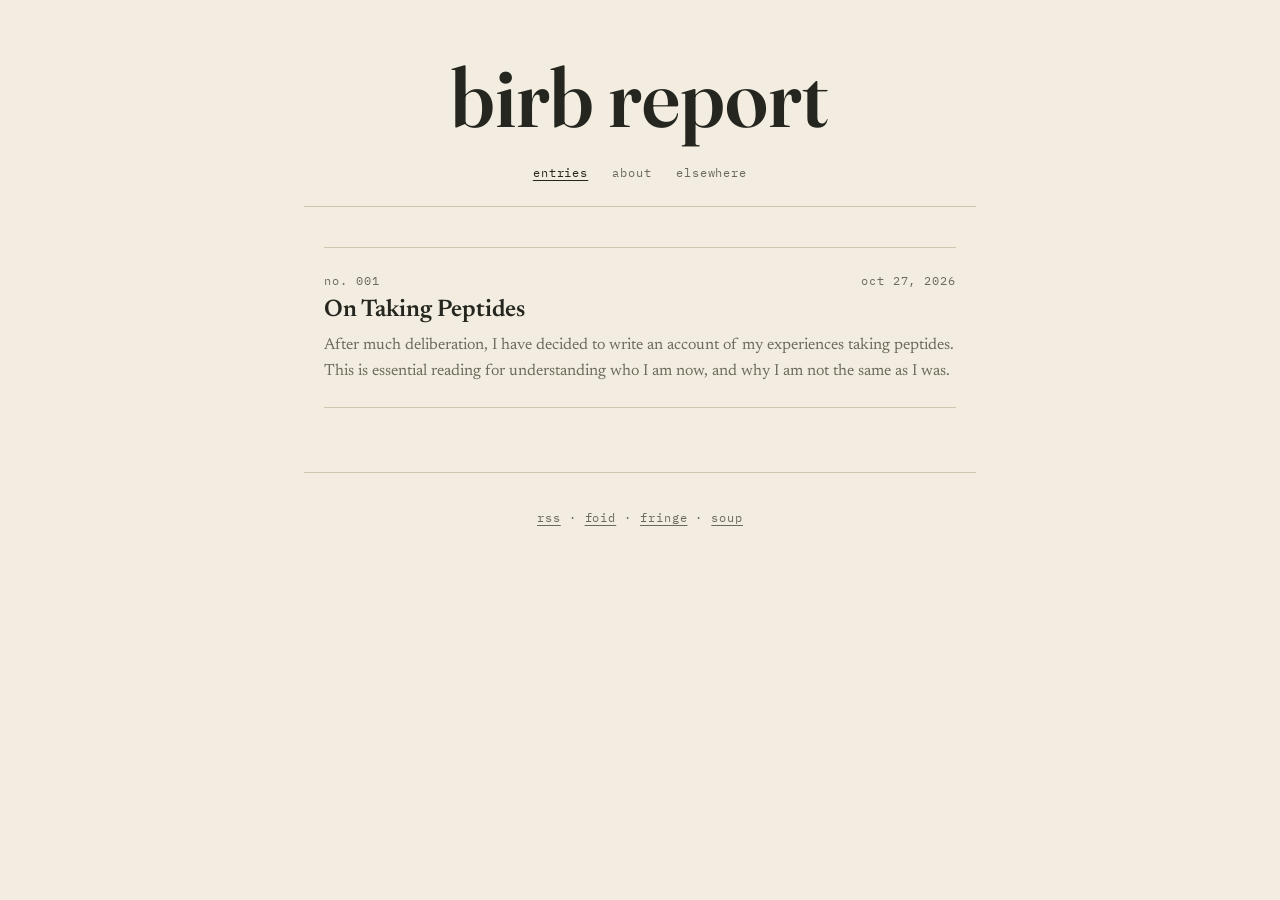
<file: docs/index.html>
<!DOCTYPE html>
<html lang="en">
<head>
<meta charset="utf-8">
<meta name="viewport" content="width=device-width, initial-scale=1">
<title>BIRB REPORT</title>
<link rel="preconnect" href="https://fonts.googleapis.com">
<link rel="preconnect" href="https://fonts.gstatic.com" crossorigin>
<link rel="stylesheet" href="https://fonts.googleapis.com/css2?family=Fraunces:opsz,wght@9..144,600&family=IBM+Plex+Mono:wght@400;500&family=Newsreader:ital,opsz,wght@0,6..72,400;0,6..72,600;1,6..72,400&display=swap">
<link rel="stylesheet" href="style.css">
<link rel="alternate" type="application/rss+xml" title="BIRB REPORT" href="https://birb.report/feed.xml">
</head>
<body>
<header class="masthead">
<a class="wordmark" href="index.html">BIRB REPORT</a>

<nav><a href="index.html" aria-current="page">entries</a> <a href="about.html">about</a> <a href="elsewhere.html">elsewhere</a></nav>
</header>
<main>

<ol class="entries" reversed>
<li class="entry">
<p class="label"><span>no. 001</span> <span>oct 27, 2026</span></p>
<h2><a href="on-taking-peptides">On Taking Peptides</a></h2>
<p class="excerpt">After much deliberation, I have decided to write an account of my experiences taking peptides. This is essential reading for understanding who I am now, and why I am not the same as I was.</p>
</li>
</ol>
</main>
<footer>
<p><a href="feed.xml">rss</a> · <a href="https://foid.report">foid</a> · <a href="https://fringe.report">fringe</a> · <a href="https://trysoup.xyz">soup</a></p>
</footer>
</body>
</html>
</file>
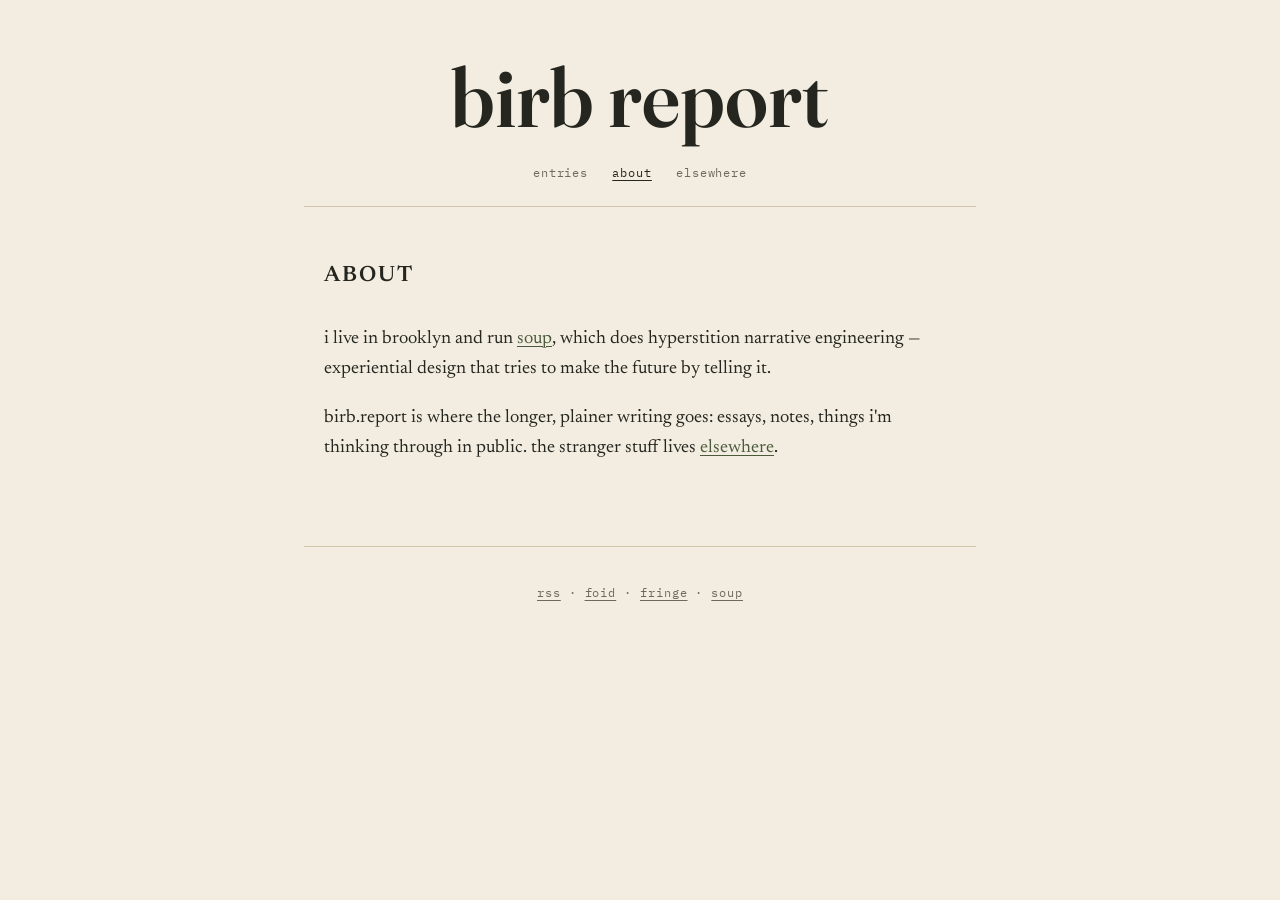
<file: docs/about.html>
<!DOCTYPE html>
<html lang="en">
<head>
<meta charset="utf-8">
<meta name="viewport" content="width=device-width, initial-scale=1">
<title>about — BIRB REPORT</title>
<link rel="preconnect" href="https://fonts.googleapis.com">
<link rel="preconnect" href="https://fonts.gstatic.com" crossorigin>
<link rel="stylesheet" href="https://fonts.googleapis.com/css2?family=Fraunces:opsz,wght@9..144,600&family=IBM+Plex+Mono:wght@400;500&family=Newsreader:ital,opsz,wght@0,6..72,400;0,6..72,600;1,6..72,400&display=swap">
<link rel="stylesheet" href="style.css">
<link rel="alternate" type="application/rss+xml" title="BIRB REPORT" href="https://birb.report/feed.xml">
</head>
<body>
<header class="masthead">
<a class="wordmark" href="index.html">BIRB REPORT</a>

<nav><a href="index.html">entries</a> <a href="about.html" aria-current="page">about</a> <a href="elsewhere.html">elsewhere</a></nav>
</header>
<main>
<article class="post page-about">
<h1>about</h1>
<div class="prose">
<p>i live in brooklyn and run <a href="https://trysoup.xyz">soup</a>, which does hyperstition narrative engineering — experiential design that tries to make the future by telling it.</p>
<p>birb.report is where the longer, plainer writing goes: essays, notes, things i'm thinking through in public. the stranger stuff lives <a href="elsewhere.html">elsewhere</a>.</p>
</div>
</article>
</main>
<footer>
<p><a href="feed.xml">rss</a> · <a href="https://foid.report">foid</a> · <a href="https://fringe.report">fringe</a> · <a href="https://trysoup.xyz">soup</a></p>
</footer>
</body>
</html>
</file>
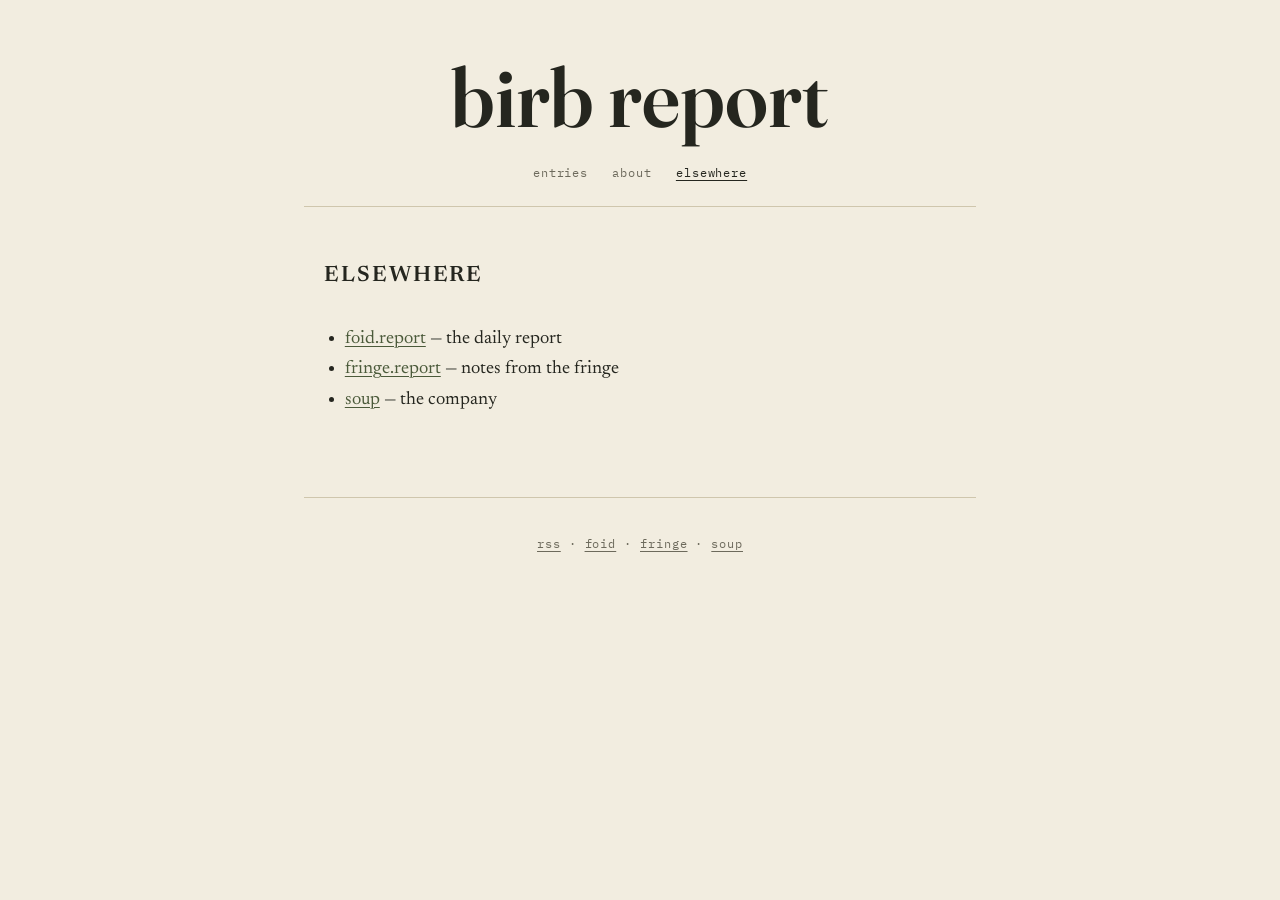
<file: docs/elsewhere.html>
<!DOCTYPE html>
<html lang="en">
<head>
<meta charset="utf-8">
<meta name="viewport" content="width=device-width, initial-scale=1">
<title>elsewhere — BIRB REPORT</title>
<link rel="preconnect" href="https://fonts.googleapis.com">
<link rel="preconnect" href="https://fonts.gstatic.com" crossorigin>
<link rel="stylesheet" href="https://fonts.googleapis.com/css2?family=Fraunces:opsz,wght@9..144,600&family=IBM+Plex+Mono:wght@400;500&family=Newsreader:ital,opsz,wght@0,6..72,400;0,6..72,600;1,6..72,400&display=swap">
<link rel="stylesheet" href="style.css">
<link rel="alternate" type="application/rss+xml" title="BIRB REPORT" href="https://birb.report/feed.xml">
</head>
<body>
<header class="masthead">
<a class="wordmark" href="index.html">BIRB REPORT</a>

<nav><a href="index.html">entries</a> <a href="about.html">about</a> <a href="elsewhere.html" aria-current="page">elsewhere</a></nav>
</header>
<main>
<article class="post page-elsewhere">
<h1>elsewhere</h1>
<div class="prose">
<ul><li><a href="https://foid.report">foid.report</a> — the daily report</li><li><a href="https://fringe.report">fringe.report</a> — notes from the fringe</li><li><a href="https://trysoup.xyz">soup</a> — the company</li></ul>
</div>
</article>
</main>
<footer>
<p><a href="feed.xml">rss</a> · <a href="https://foid.report">foid</a> · <a href="https://fringe.report">fringe</a> · <a href="https://trysoup.xyz">soup</a></p>
</footer>
</body>
</html>
</file>
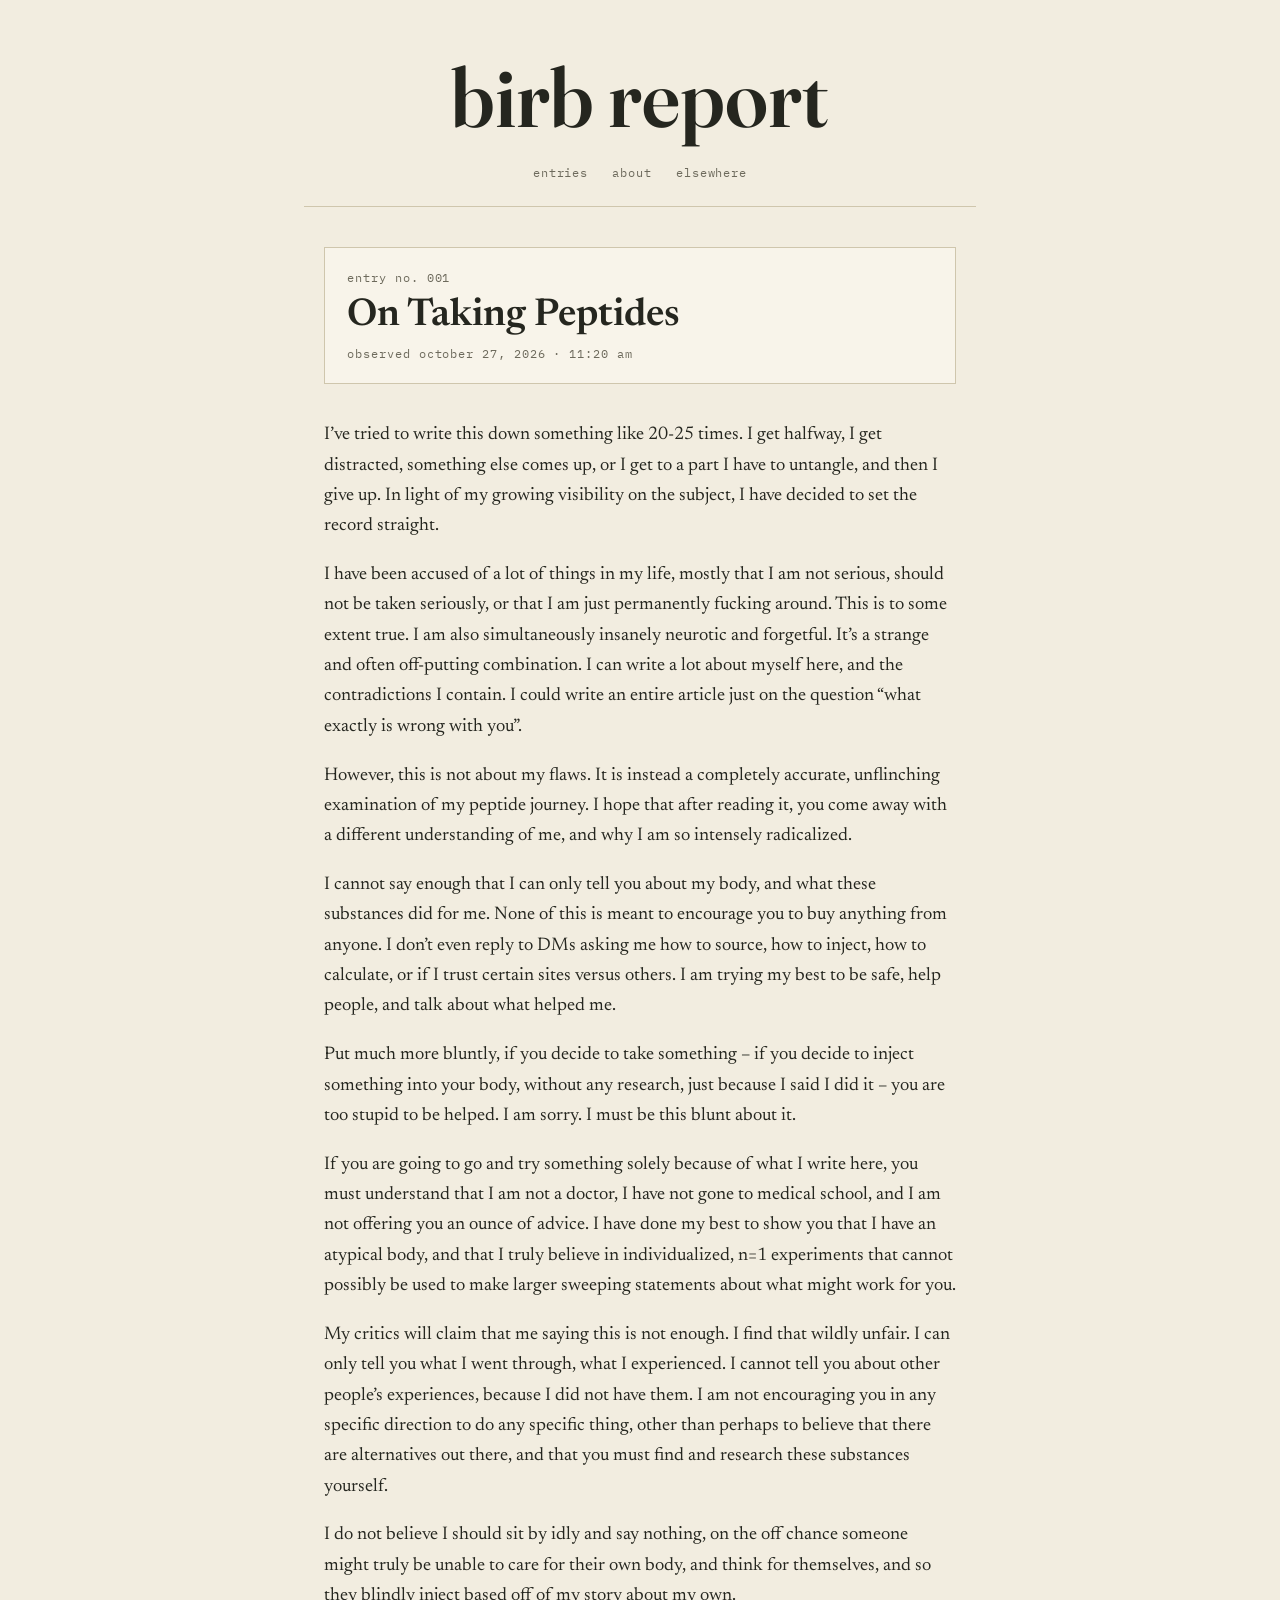
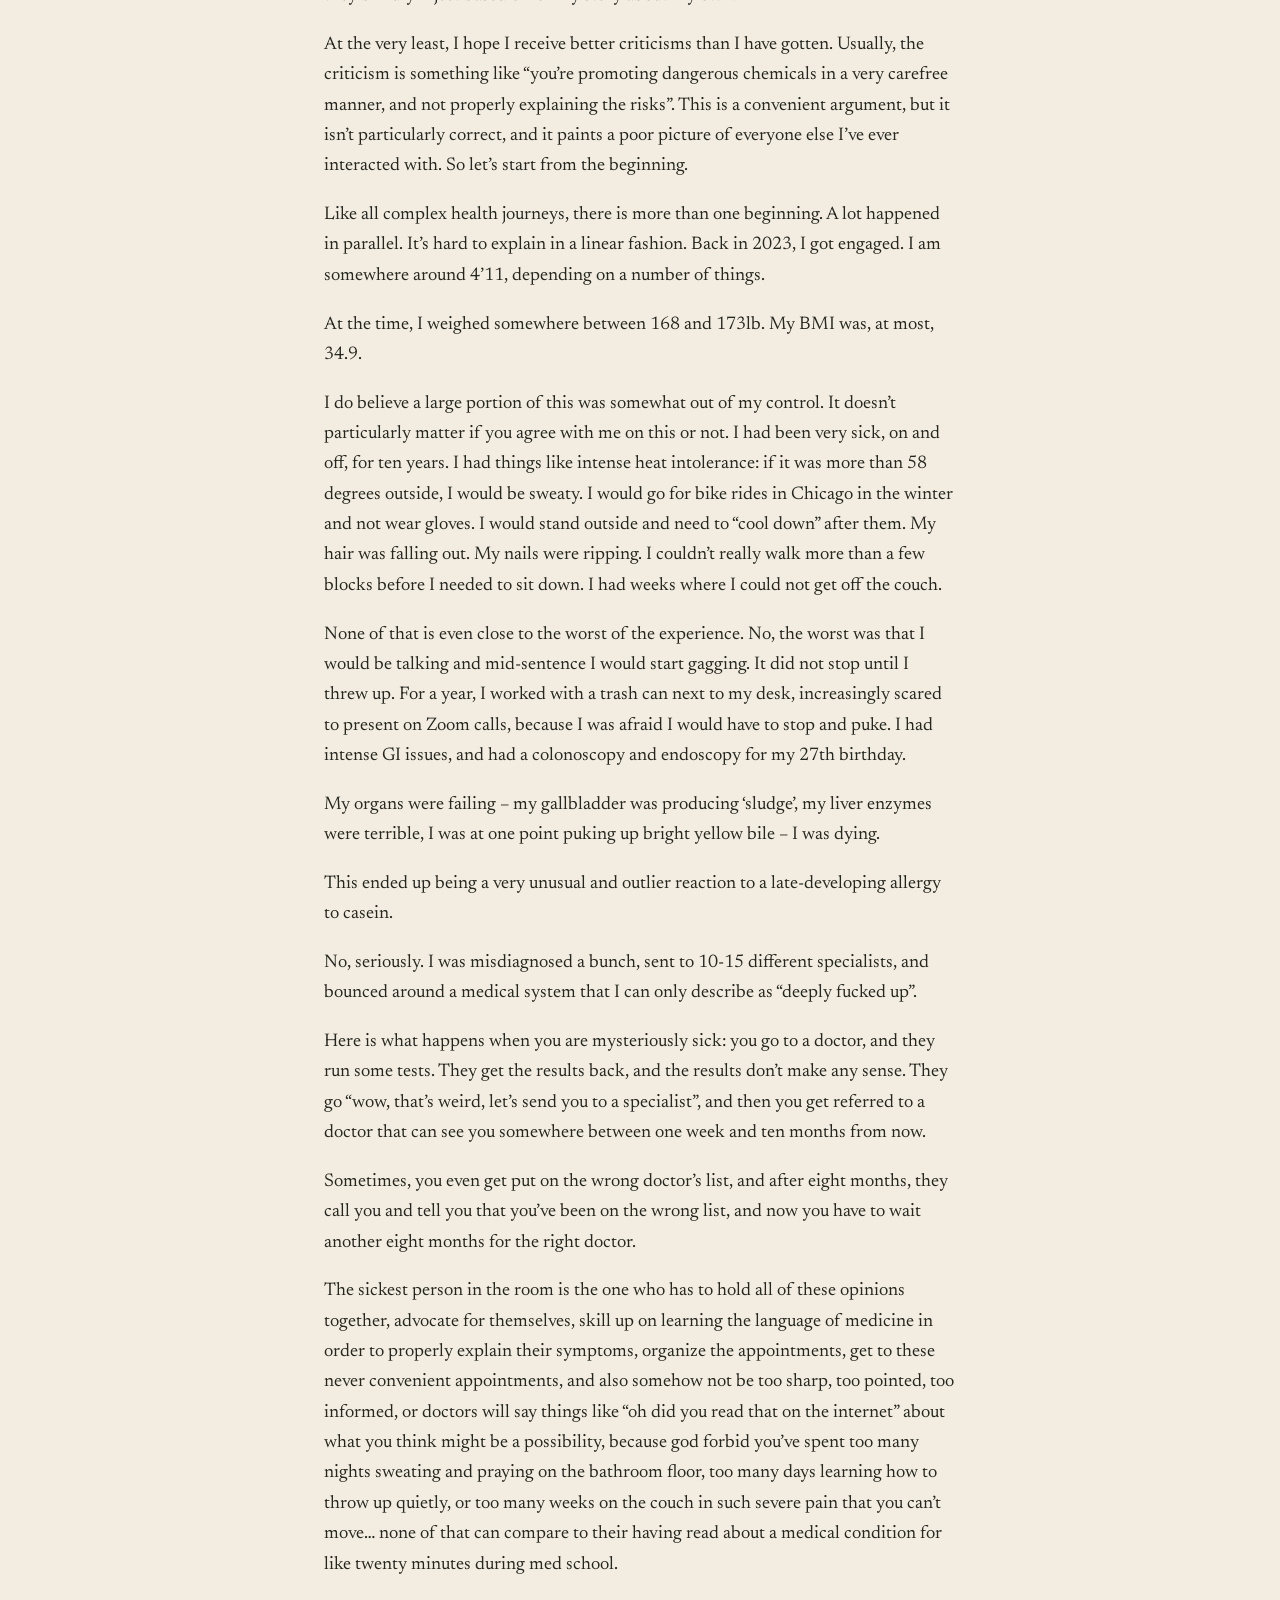
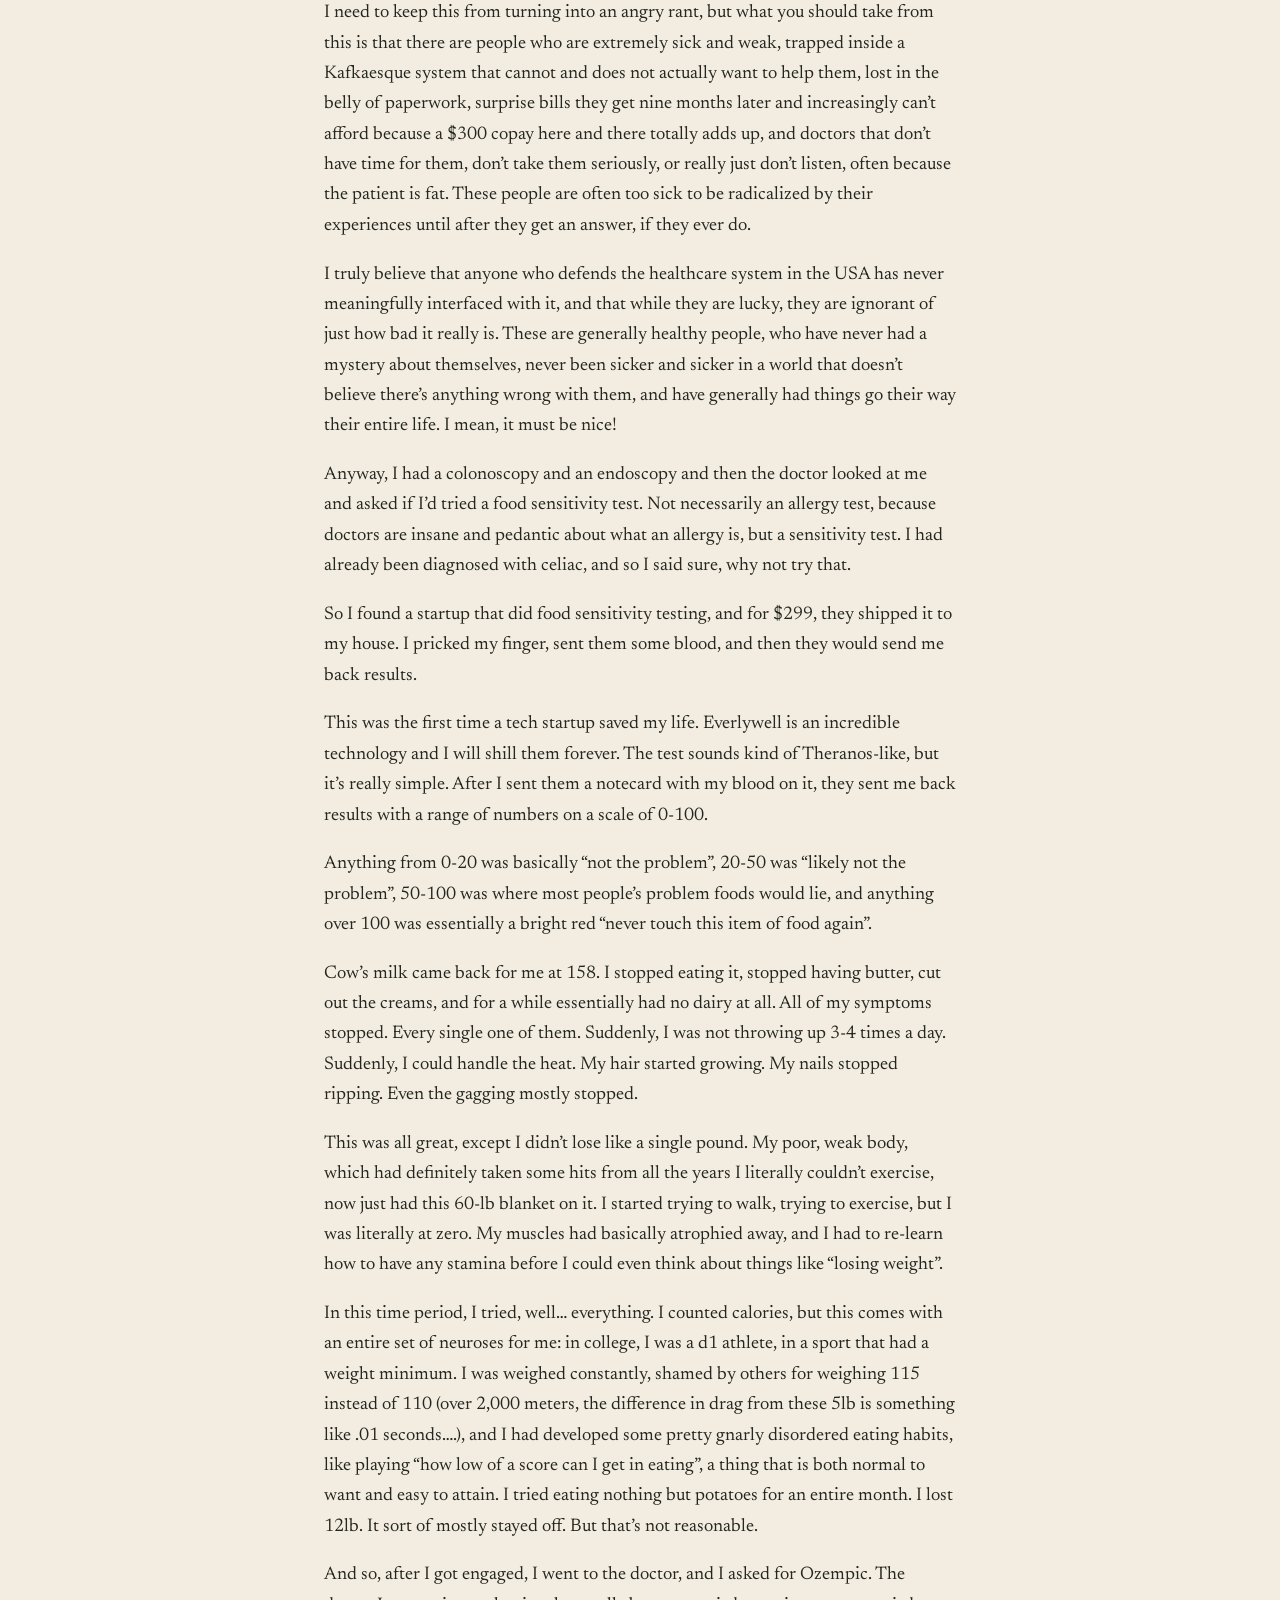
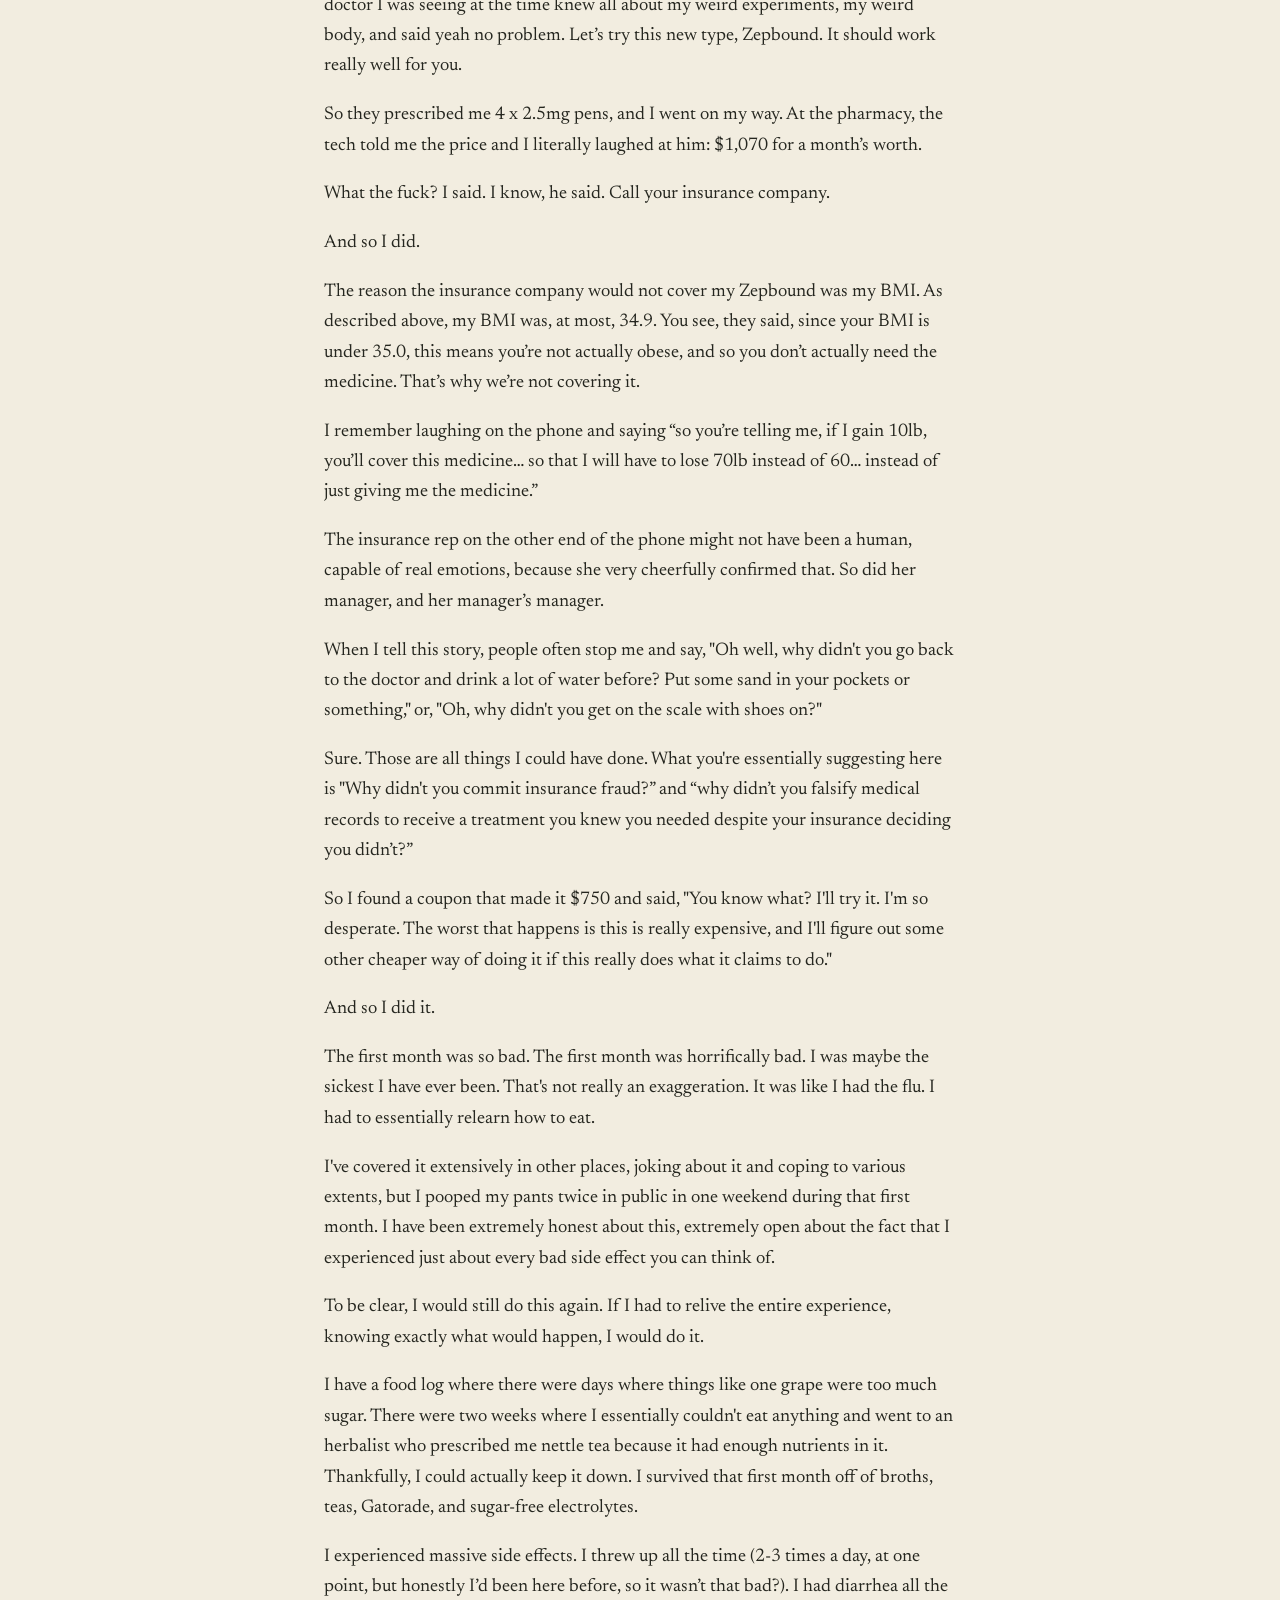
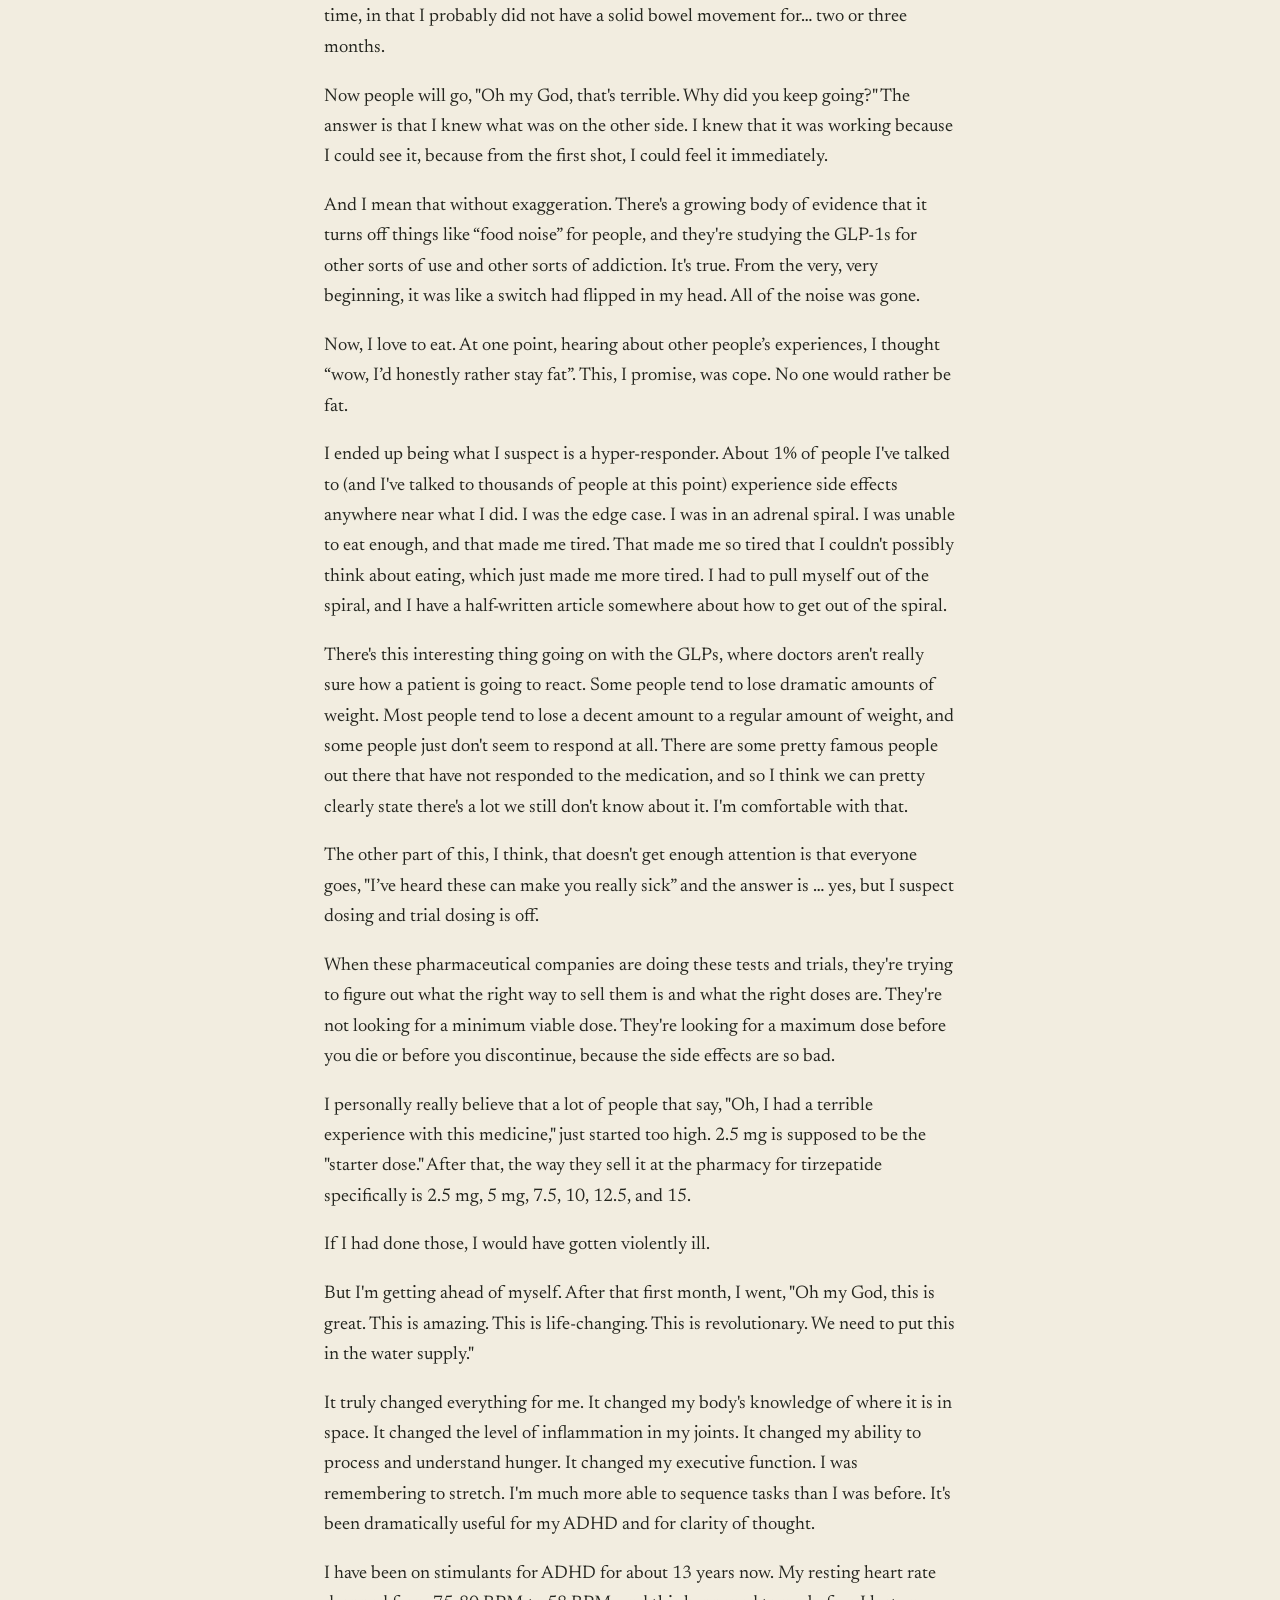
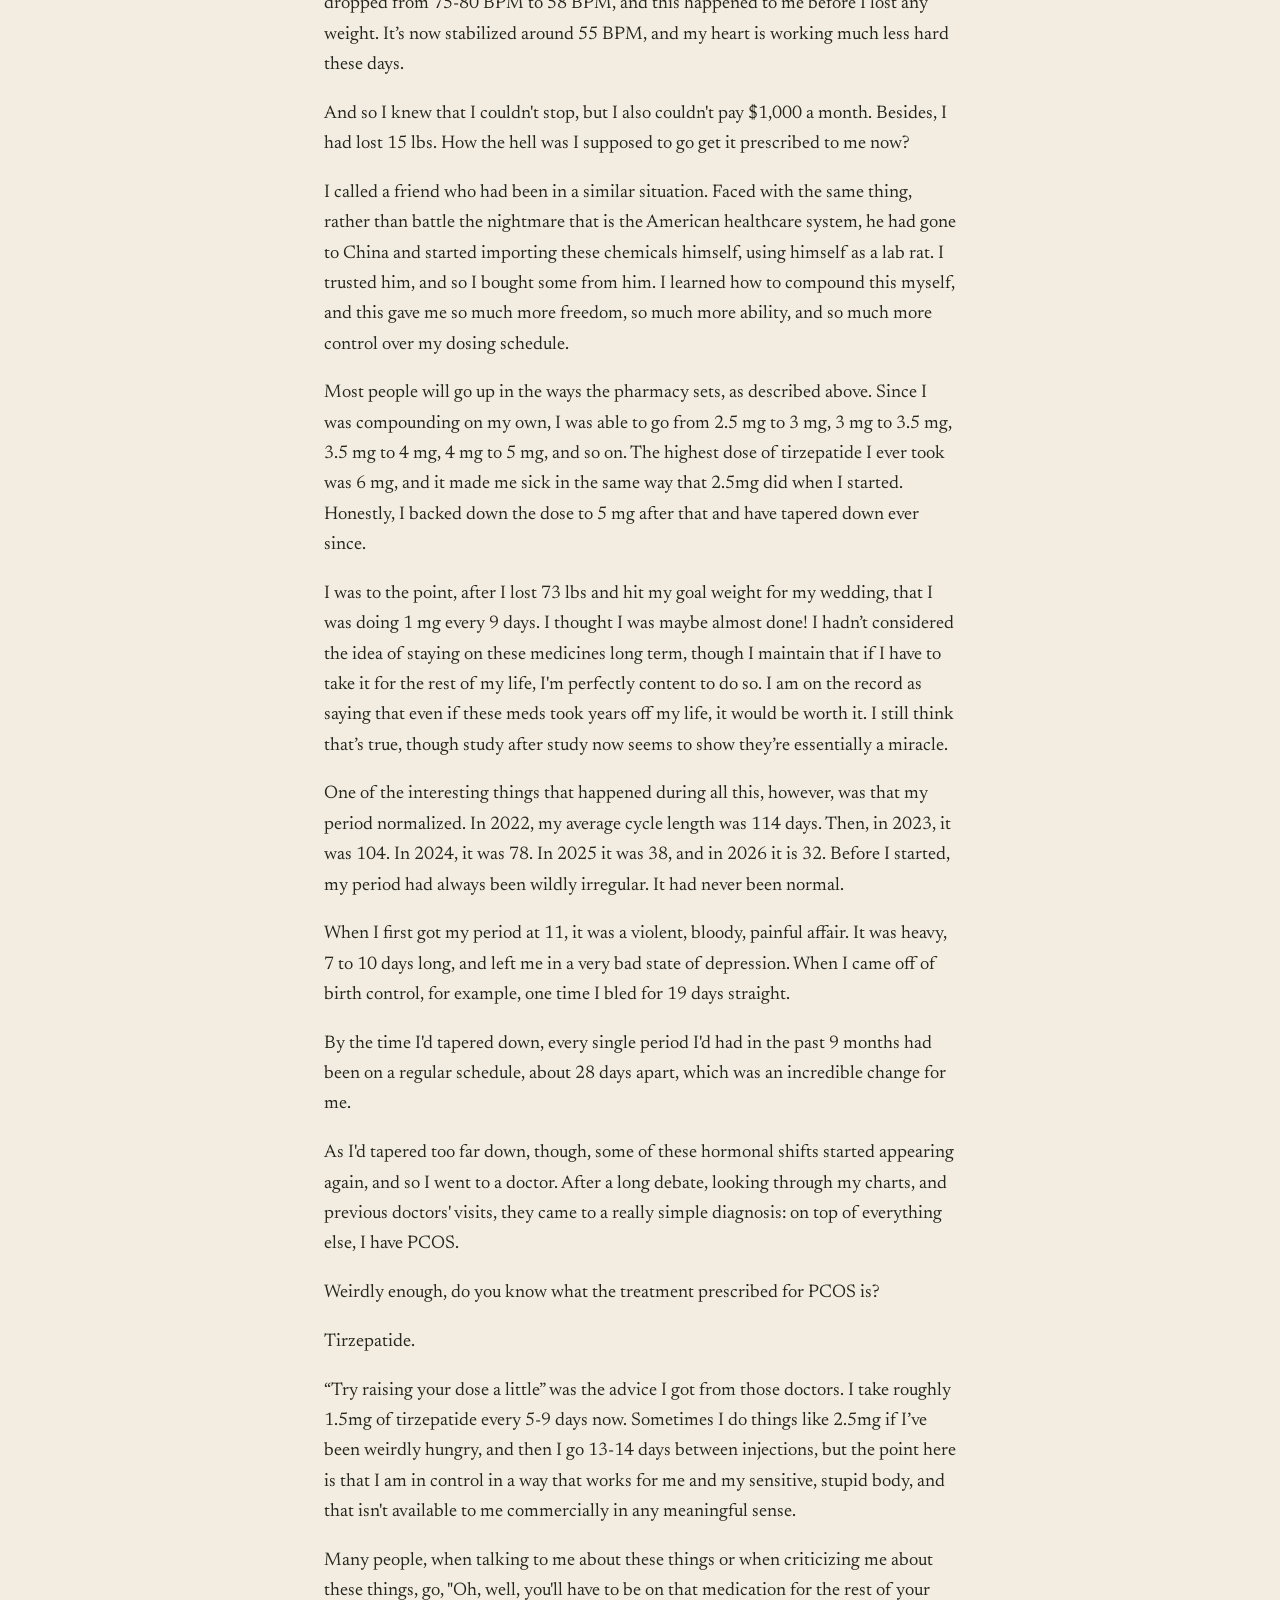
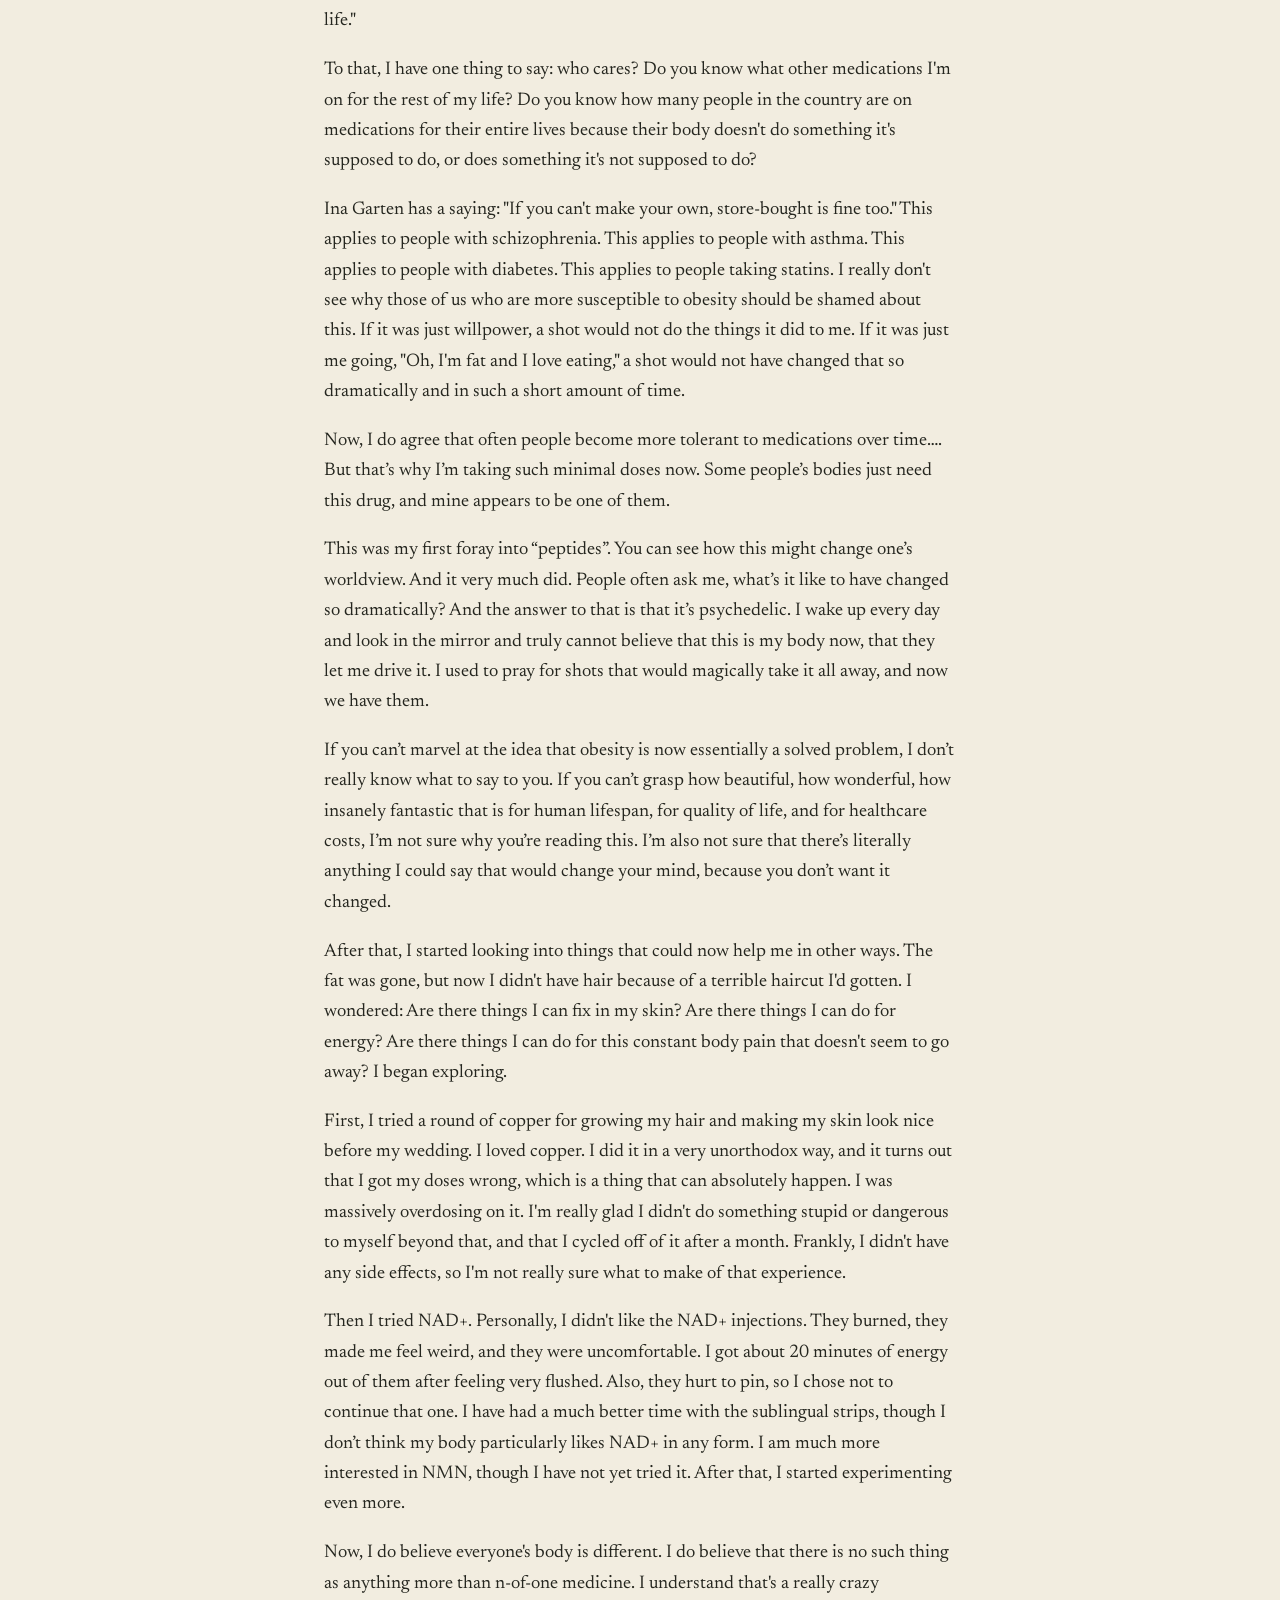
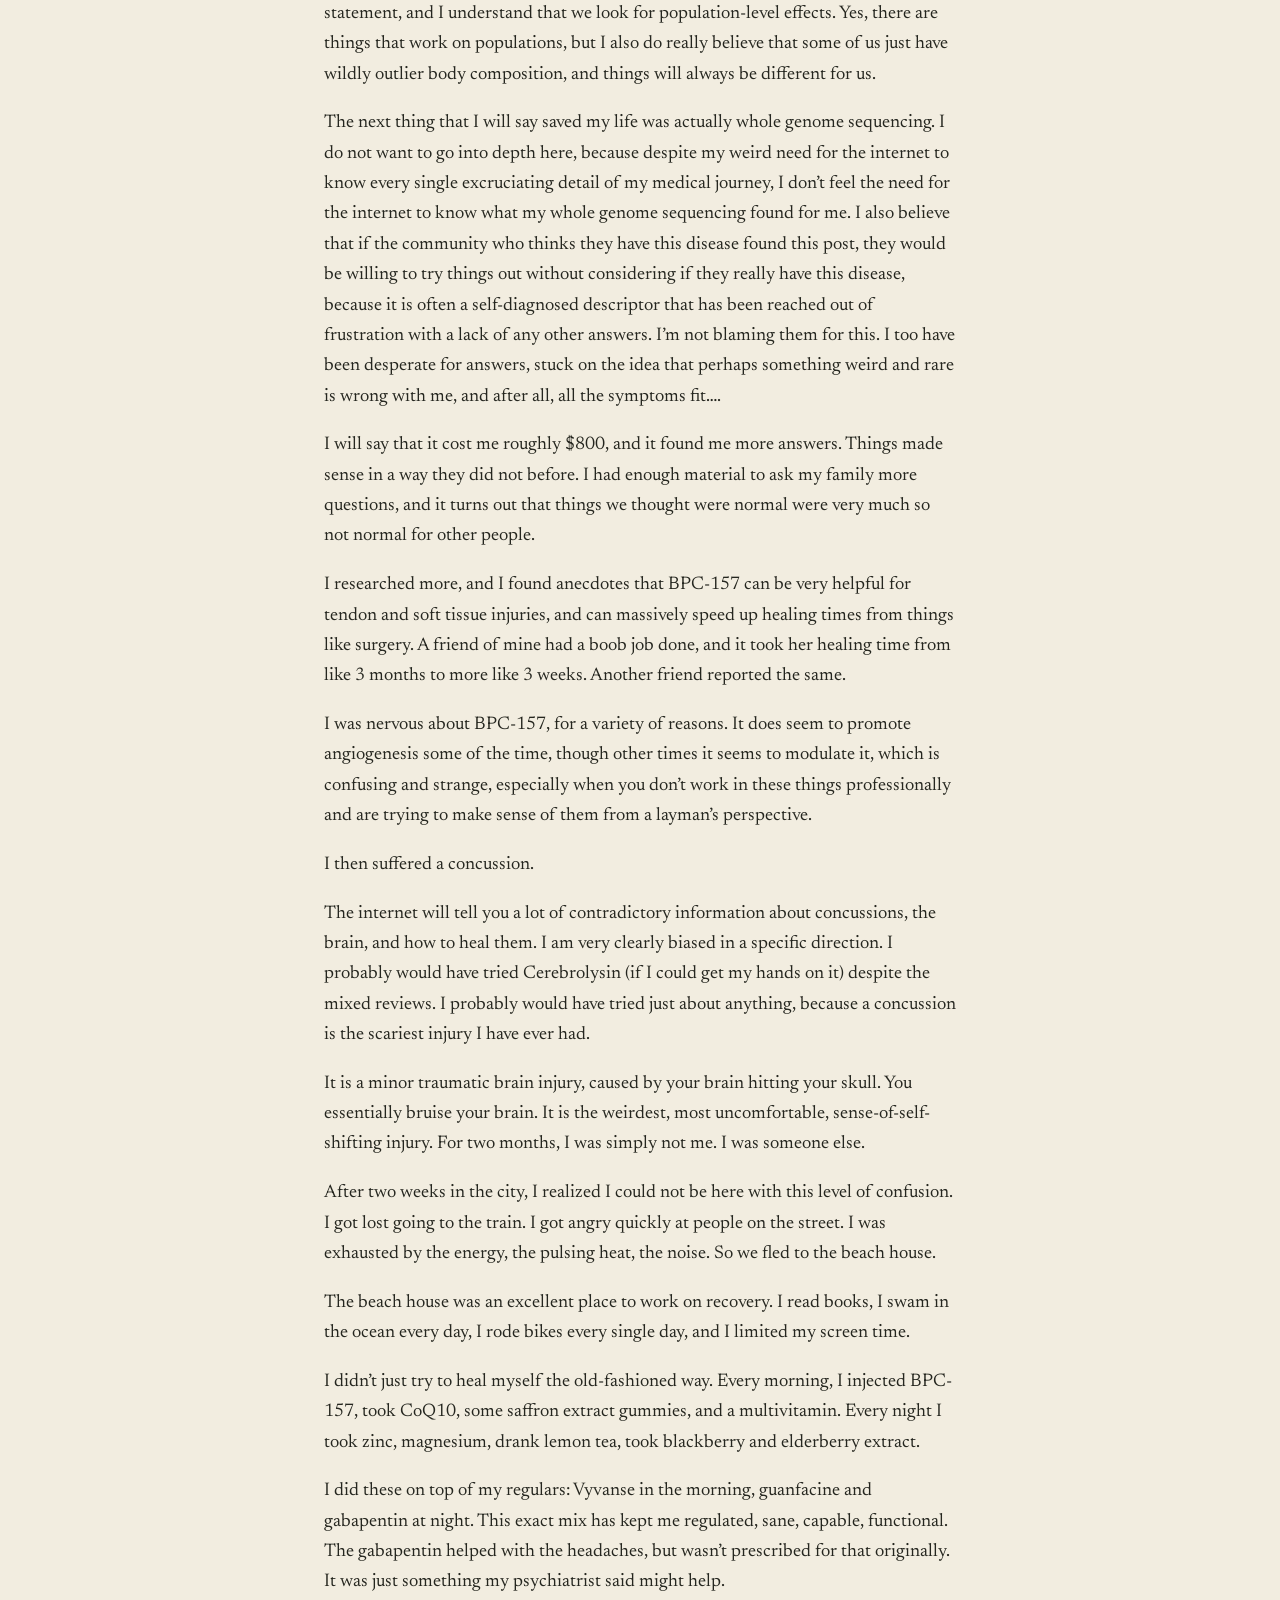
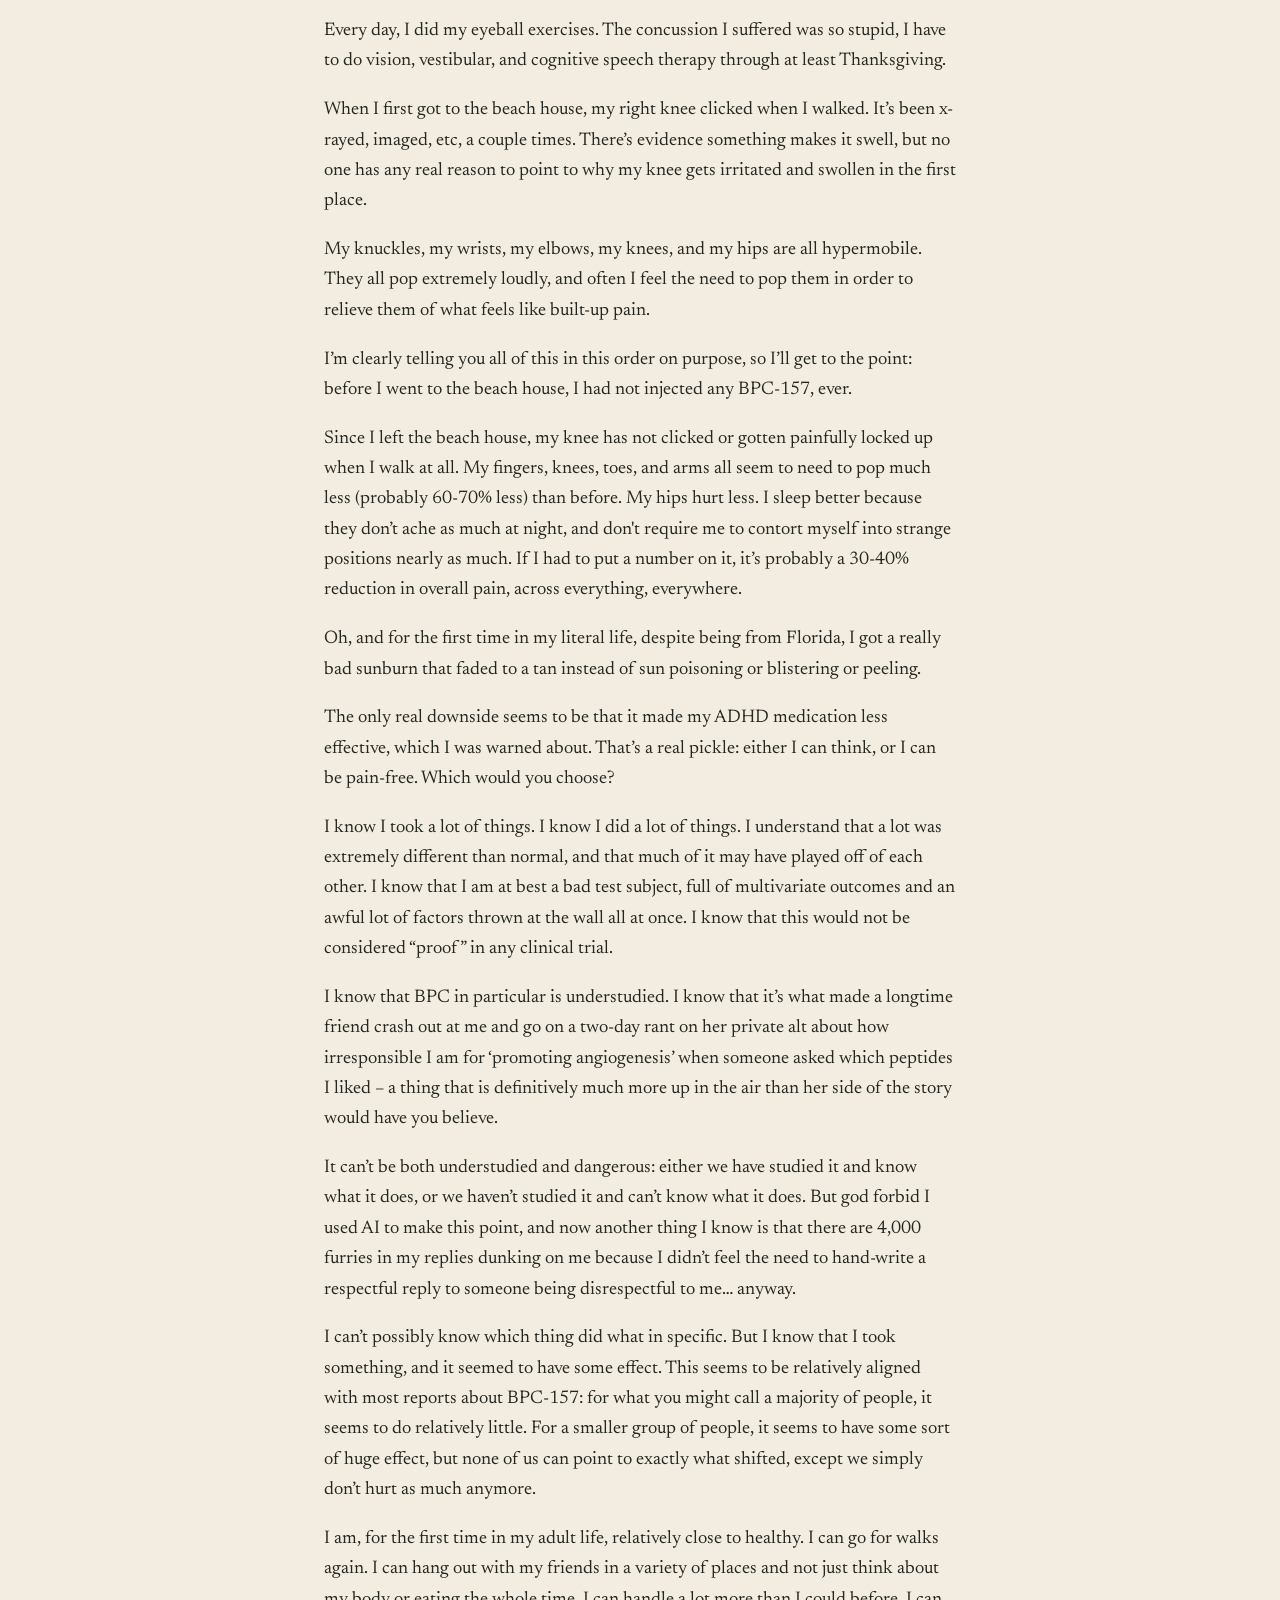
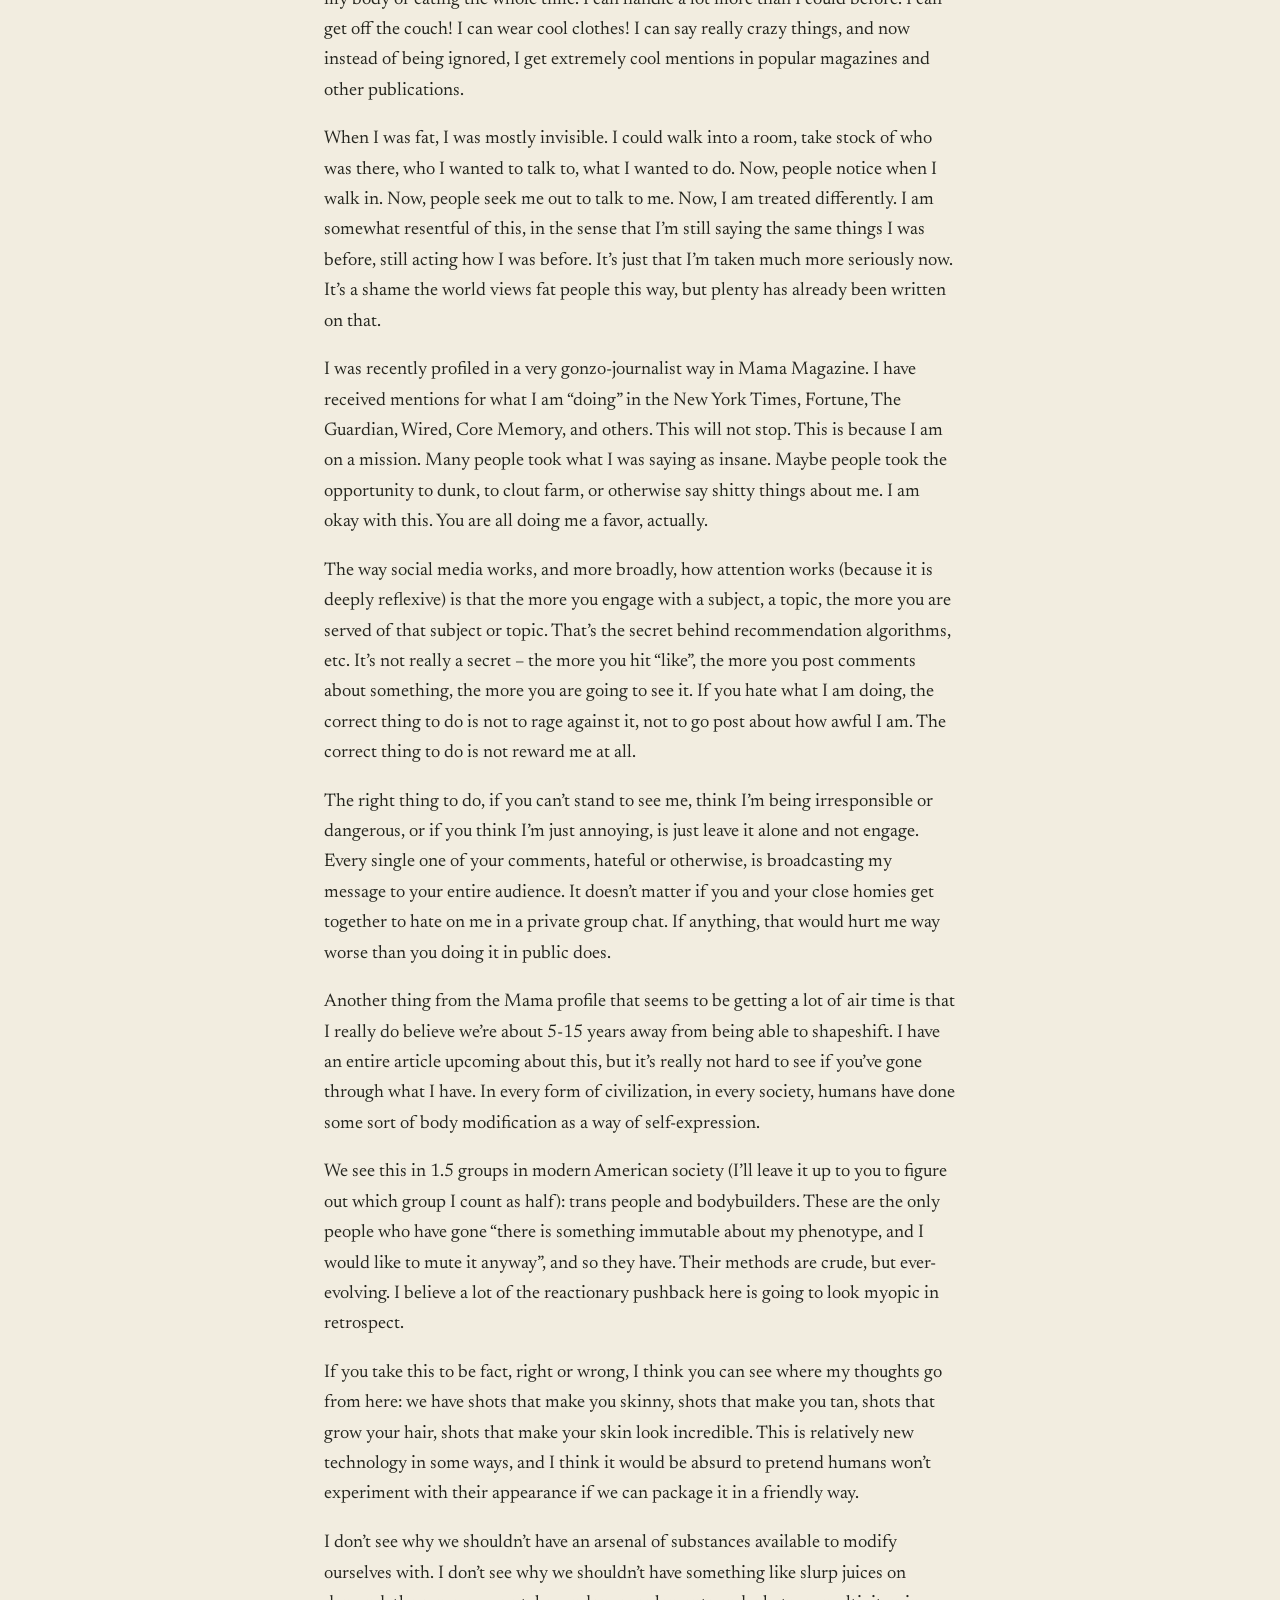
<file: docs/on-taking-peptides.html>
<!DOCTYPE html>
<html lang="en">
<head>
<meta charset="utf-8">
<meta name="viewport" content="width=device-width, initial-scale=1">
<title>On Taking Peptides — BIRB REPORT</title>
<meta name="description" content="After much deliberation, I have decided to write an account of my experiences taking peptides. This is essential reading for understanding who I am now, and why I am not the same as I was.">
<meta property="og:title" content="On Taking Peptides — BIRB REPORT">
<meta property="og:description" content="After much deliberation, I have decided to write an account of my experiences taking peptides. This is essential reading for understanding who I am now, and why I am not the same as I was.">
<link rel="preconnect" href="https://fonts.googleapis.com">
<link rel="preconnect" href="https://fonts.gstatic.com" crossorigin>
<link rel="stylesheet" href="https://fonts.googleapis.com/css2?family=Fraunces:opsz,wght@9..144,600&family=IBM+Plex+Mono:wght@400;500&family=Newsreader:ital,opsz,wght@0,6..72,400;0,6..72,600;1,6..72,400&display=swap">
<link rel="stylesheet" href="style.css">
<link rel="alternate" type="application/rss+xml" title="BIRB REPORT" href="https://birb.report/feed.xml">
</head>
<body>
<header class="masthead">
<a class="wordmark" href="index.html">BIRB REPORT</a>

<nav><a href="index.html">entries</a> <a href="about.html">about</a> <a href="elsewhere.html">elsewhere</a></nav>
</header>
<main>
<article class="post">
<header class="specimen">
<p class="label">entry no. 001</p>
<h1>On Taking Peptides</h1>
<p class="label">observed October 27, 2026 · 11:20 AM</p>
</header>
<div class="prose">
<p>I’ve tried to write this down something like 20-25 times. I get halfway, I get distracted, something else comes up, or I get to a part I have to untangle, and then I give up. In light of my growing visibility on the subject, I have decided to set the record straight.</p>
<p>I have been accused of a lot of things in my life, mostly that I am not serious, should not be taken seriously, or that I am just permanently fucking around. This is to some extent true. I am also simultaneously insanely neurotic and forgetful. It’s a strange and often off-putting combination. I can write a lot about myself here, and the contradictions I contain. I could write an entire article just on the question “what exactly is wrong with you”.</p>
<p>However, this is not about my flaws. It is instead a completely accurate, unflinching examination of my peptide journey. I hope that after reading it, you come away with a different understanding of me, and why I am so intensely radicalized.</p>
<p>I cannot say enough that I can only tell you about my body, and what these substances did for me. None of this is meant to encourage you to buy anything from anyone. I don’t even reply to DMs asking me how to source, how to inject, how to calculate, or if I trust certain sites versus others.  I am trying my best to be safe, help people, and talk about what helped me.</p>
<p>Put much more bluntly, if you decide to take something – if you decide to inject something into your body, without any research, just because I said I did it – you are too stupid to be helped. I am sorry. I must be this blunt about it.</p>
<p>If you are going to go and try something solely because of what I write here, you must understand that I am not a doctor, I have not gone to medical school, and I am not offering you an ounce of advice. I have done my best to show you that I have an atypical body, and that I truly believe in individualized, n=1 experiments that cannot possibly be used to make larger sweeping statements about what might work for you.</p>
<p>My critics will claim that me saying this is not enough. I find that wildly unfair. I can only tell you what I went through, what I experienced. I cannot tell you about other people’s experiences, because I did not have them. I am not encouraging you in any specific direction to do any specific thing, other than perhaps to believe that there are alternatives out there, and that you must find and research these substances yourself.</p>
<p>I do not believe I should sit by idly and say nothing, on the off chance someone might truly be unable to care for their own body, and think for themselves, and so they blindly inject based off of my story about my own.</p>
<p>At the very least, I hope I receive better criticisms than I have gotten. Usually, the criticism is something like “you’re promoting dangerous chemicals in a very carefree manner, and not properly explaining the risks”. This is a convenient argument, but it isn’t particularly correct, and it paints a poor picture of everyone else I’ve ever interacted with. So let’s start from the beginning.</p>
<p>Like all complex health journeys, there is more than one beginning. A lot happened in parallel. It’s hard to explain in a linear fashion. Back in 2023, I got engaged. I am somewhere around 4’11, depending on a number of things.</p>
<p>At the time, I weighed somewhere between 168 and 173lb. My BMI was, at most, 34.9.</p>
<p>I do believe a large portion of this was somewhat out of my control. It doesn’t particularly matter if you agree with me on this or not. I had been very sick, on and off, for ten years. I had things like intense heat intolerance: if it was more than 58 degrees outside, I would be sweaty. I would go for bike rides in Chicago in the winter and not wear gloves. I would stand outside and need to “cool down” after them. My hair was falling out. My nails were ripping. I couldn’t really walk more than a few blocks before I needed to sit down. I had weeks where I could not get off the couch.</p>
<p>None of that is even close to the worst of the experience. No, the worst was that I would be talking and mid-sentence I would start gagging. It did not stop until I threw up. For a year, I worked with a trash can next to my desk, increasingly scared to present on Zoom calls, because I was afraid I would have to stop and puke. I had intense GI issues, and had a colonoscopy and endoscopy for my 27th birthday.</p>
<p>My organs were failing – my gallbladder was producing ‘sludge’, my liver enzymes were terrible, I was at one point puking up bright yellow bile – I was dying.</p>
<p>This ended up being a very unusual and outlier reaction to a late-developing allergy to casein.</p>
<p>No, seriously. I was misdiagnosed a bunch, sent to 10-15 different specialists, and bounced around a medical system that I can only describe as “deeply fucked up”.</p>
<p>Here is what happens when you are mysteriously sick: you go to a doctor, and they run some tests. They get the results back, and the results don’t make any sense. They go “wow, that’s weird, let’s send you to a specialist”, and then you get referred to a doctor that can see you somewhere between one week and ten months from now.</p>
<p>Sometimes, you even get put on the wrong doctor’s list, and after eight months, they call you and tell you that you’ve been on the wrong list, and now you have to wait another eight months for the right doctor.</p>
<p>The sickest person in the room is the one who has to hold all of these opinions together, advocate for themselves, skill up on learning the language of medicine in order to properly explain their symptoms, organize the appointments, get to these never convenient appointments, and also somehow not be too sharp, too pointed, too informed, or doctors will say things like “oh did you read that on the internet” about what you think might be a possibility, because god forbid you’ve spent too many nights sweating and praying on the bathroom floor, too many days learning how to throw up quietly, or too many weeks on the couch in such severe pain that you can’t move… none of that can compare to their having read about a medical condition for like twenty minutes during med school.</p>
<p>I need to keep this from turning into an angry rant, but what you should take from this is that there are people who are extremely sick and weak, trapped inside a Kafkaesque system that cannot and does not actually want to help them, lost in the belly of paperwork, surprise bills they get nine months later and increasingly can’t afford because a $300 copay here and there totally adds up, and doctors that don’t have time for them, don’t take them seriously, or really just don’t listen, often because the patient is fat. These people are often too sick to be radicalized by their experiences until after they get an answer, if they ever do.</p>
<p>I truly believe that anyone who defends the healthcare system in the USA has never meaningfully interfaced with it, and that while they are lucky, they are ignorant of just how bad it really is. These are generally healthy people, who have never had a mystery about themselves, never been sicker and sicker in a world that doesn’t believe there’s anything wrong with them, and have generally had things go their way their entire life. I mean, it must be nice!</p>
<p>Anyway, I had a colonoscopy and an endoscopy and then the doctor looked at me and asked if I’d tried a food sensitivity test. Not necessarily an allergy test, because doctors are insane and pedantic about what an allergy is, but a sensitivity test. I had already been diagnosed with celiac, and so I said sure, why not try that.</p>
<p>So I found a startup that did food sensitivity testing, and for $299, they shipped it to my house. I pricked my finger, sent them some blood, and then they would send me back results.</p>
<p>This was the first time a tech startup saved my life. Everlywell is an incredible technology and I will shill them forever. The test sounds kind of Theranos-like, but it’s really simple. After I sent them a notecard with my blood on it, they sent me back results with a range of numbers on a scale of 0-100.</p>
<p>Anything from 0-20 was basically “not the problem”, 20-50 was “likely not the problem”, 50-100 was where most people’s problem foods would lie, and anything over 100 was essentially a bright red “never touch this item of food again”.</p>
<p>Cow’s milk came back for me at 158. I stopped eating it, stopped having butter, cut out the creams, and for a while essentially had no dairy at all. All of my symptoms stopped. Every single one of them. Suddenly, I was not throwing up 3-4 times a day. Suddenly, I could handle the heat. My hair started growing. My nails stopped ripping. Even the gagging mostly stopped.</p>
<p>This was all great, except I didn’t lose like a single pound. My poor, weak body, which had definitely taken some hits from all the years I literally couldn’t exercise, now just had this 60-lb blanket on it. I started trying to walk, trying to exercise, but I was literally at zero. My muscles had basically atrophied away, and I had to re-learn how to have any stamina before I could even think about things like “losing weight”.</p>
<p>In this time period, I tried, well… everything. I counted calories, but this comes with an entire set of neuroses for me: in college, I was a d1 athlete, in a sport that had a weight minimum. I was weighed constantly, shamed by others for weighing 115 instead of 110 (over 2,000 meters, the difference in drag from these 5lb is something like .01 seconds….), and I had developed some pretty gnarly disordered eating habits, like playing “how low of a score can I get in eating”, a thing that is both normal to want and easy to attain. I tried eating nothing but potatoes for an entire month. I lost 12lb. It sort of mostly stayed off. But that’s not reasonable.</p>
<p>And so, after I got engaged, I went to the doctor, and I asked for Ozempic. The doctor I was seeing at the time knew all about my weird experiments, my weird body, and said yeah no problem. Let’s try this new type, Zepbound. It should work really well for you.</p>
<p>So they prescribed me 4 x 2.5mg pens, and I went on my way.  At the pharmacy, the tech told me the price and I literally laughed at him: $1,070 for a month’s worth.</p>
<p>What the fuck? I said. I know, he said. Call your insurance company.</p>
<p>And so I did.</p>
<p>The reason the insurance company would not cover my Zepbound was my BMI. As described above, my BMI was, at most, 34.9. You see, they said, since your BMI is under 35.0, this means you’re not actually obese, and so you don’t actually need the medicine. That’s why we’re not covering it.</p>
<p>I remember laughing on the phone and saying “so you’re telling me, if I gain 10lb, you’ll cover this medicine… so that I will have to lose 70lb instead of 60… instead of just giving me the medicine.”</p>
<p>The insurance rep on the other end of the phone might not have been a human, capable of real emotions, because she very cheerfully confirmed that. So did her manager, and her manager’s manager.</p>
<p>When I tell this story, people often stop me and say, "Oh well, why didn't you go back to the doctor and drink a lot of water before? Put some sand in your pockets or something," or, "Oh, why didn't you get on the scale with shoes on?"</p>
<p>Sure. Those are all things I could have done. What you're essentially suggesting here is  "Why didn't you commit insurance fraud?” and “why didn’t you falsify medical records to receive a treatment you knew you needed despite your insurance deciding you didn’t?”</p>
<p>So I found a coupon that made it $750 and said, "You know what? I'll try it. I'm so desperate. The worst that happens is this is really expensive, and I'll figure out some other cheaper way of doing it if this really does what it claims to do."</p>
<p>And so I did it.</p>
<p>The first month was so bad. The first month was horrifically bad. I was maybe the sickest I have ever been. That's not really an exaggeration. It was like I had the flu. I had to essentially relearn how to eat.</p>
<p>I've covered it extensively in other places, joking about it and coping to various extents, but I pooped my pants twice in public in one weekend during that first month. I have been extremely honest about this, extremely open about the fact that I experienced just about every bad side effect you can think of.</p>
<p>To be clear, I would still do this again. If I had to relive the entire experience, knowing exactly what would happen, I would do it.</p>
<p>I have a food log where there were days where things like one grape were too much sugar. There were two weeks where I essentially couldn't eat anything and went to an herbalist who prescribed me nettle tea because it had enough nutrients in it. Thankfully, I could actually keep it down. I survived that first month off of broths, teas, Gatorade, and sugar-free electrolytes.</p>
<p>I experienced massive side effects. I threw up all the time (2-3 times a day, at one point, but honestly I’d been here before, so it wasn’t that bad?). I had diarrhea all the time, in that I probably did not have a solid bowel movement for… two or three months.</p>
<p>Now people will go, "Oh my God, that's terrible. Why did you keep going?" The answer is that I knew what was on the other side. I knew that it was working because I could see it, because from the first shot, I could feel it immediately.</p>
<p>And I mean that without exaggeration. There's a growing body of evidence that it turns off things like “food noise” for people, and they're studying the GLP-1s for other sorts of use and other sorts of addiction. It's true. From the very, very beginning, it was like a switch had flipped in my head. All of the noise was gone.</p>
<p>Now, I love to eat. At one point, hearing about other people’s experiences, I thought “wow, I’d honestly rather stay fat”. This, I promise, was cope. No one would rather be fat.</p>
<p>I ended up being what I suspect is a hyper-responder. About 1% of people I've talked to (and I've talked to thousands of people at this point) experience side effects anywhere near what I did. I was the edge case. I was in an adrenal spiral. I was unable to eat enough, and that made me tired. That made me so tired that I couldn't possibly think about eating, which just made me more tired. I had to pull myself out of the spiral, and I have a half-written article somewhere about how to get out of the spiral.</p>
<p>There's this interesting thing going on with the GLPs, where doctors aren't really sure how a patient is going to react. Some people tend to lose dramatic amounts of weight. Most people tend to lose a decent amount to a regular amount of weight, and some people just don't seem to respond at all. There are some pretty famous people out there that have not responded to the medication, and so I think we can pretty clearly state there's a lot we still don't know about it. I'm comfortable with that.</p>
<p>The other part of this, I think, that doesn't get enough attention is that everyone goes, "I’ve heard these can make you really sick” and the answer is … yes, but I suspect dosing and trial dosing is off.</p>
<p>When these pharmaceutical companies are doing these tests and trials, they're trying to figure out what the right way to sell them is and what the right doses are. They're not looking for a minimum viable dose. They're looking for a maximum dose before you die or before you discontinue, because the side effects are so bad.</p>
<p>I personally really believe that a lot of people that say, "Oh, I had a terrible experience with this medicine," just started too high. 2.5 mg is supposed to be the "starter dose." After that, the way they sell it at the pharmacy for tirzepatide specifically is 2.5 mg, 5 mg, 7.5, 10, 12.5, and 15.</p>
<p>If I had done those, I would have gotten violently ill.</p>
<p>But I'm getting ahead of myself. After that first month, I went, "Oh my God, this is great. This is amazing. This is life-changing. This is revolutionary. We need to put this in the water supply."</p>
<p>It truly changed everything for me. It changed my body's knowledge of where it is in space. It changed the level of inflammation in my joints. It changed my ability to process and understand hunger. It changed my executive function. I was remembering to stretch. I'm much more able to sequence tasks than I was before. It's been dramatically useful for my ADHD and for clarity of thought.</p>
<p>I have been on stimulants for ADHD for about 13 years now. My resting heart rate dropped from 75-80 BPM to 58 BPM, and this happened to me before I lost any weight. It’s now stabilized around 55 BPM, and my heart is working much less hard these days.</p>
<p>And so I knew that I couldn't stop, but I also couldn't pay $1,000 a month. Besides, I had lost 15 lbs. How the hell was I supposed to go get it prescribed to me now?</p>
<p>I called a friend who had been in a similar situation. Faced with the same thing, rather than battle the nightmare that is the American healthcare system, he had gone to China and started importing these chemicals himself, using himself as a lab rat. I trusted him, and so I bought some from him. I learned how to compound this myself, and this gave me so much more freedom, so much more ability, and so much more control over my dosing schedule.</p>
<p>Most people will go up in the ways the pharmacy sets, as described above. Since I was compounding on my own, I was able to go from 2.5 mg to 3 mg, 3 mg to 3.5 mg, 3.5 mg to 4 mg, 4 mg to 5 mg, and so on. The highest dose of tirzepatide I ever took was 6 mg, and it made me sick in the same way that 2.5mg did when I started. Honestly, I backed down the dose to 5 mg after that and have tapered down ever since.</p>
<p>I was to the point, after I lost 73 lbs and hit my goal weight for my wedding, that I was doing 1 mg every 9 days. I thought I was maybe almost done! I hadn’t considered the idea of staying on these medicines long term, though I maintain that if I have to take it for the rest of my life, I'm perfectly content to do so. I am on the record as saying that even if these meds took years off my life, it would be worth it. I still think that’s true, though study after study now seems to show they’re essentially a miracle.</p>
<p>One of the interesting things that happened during all this, however, was that my period normalized. In 2022, my average cycle length was 114 days. Then, in 2023, it was 104. In 2024, it was 78. In 2025 it was 38, and in 2026 it is 32. Before I started, my period had always been wildly irregular. It had never been normal.</p>
<p>When I first got my period at 11, it was a violent, bloody, painful affair. It was heavy, 7 to 10 days long, and left me in a very bad state of depression. When I came off of birth control, for example, one time I bled for 19 days straight.</p>
<p>By the time I'd tapered down, every single period I'd had in the past 9 months had been on a regular schedule, about 28 days apart, which was an incredible change for me.</p>
<p>As I'd tapered too far down, though, some of these hormonal shifts started appearing again, and so I went to a doctor. After a long debate, looking through my charts, and previous doctors' visits, they came to a really simple diagnosis: on top of everything else, I have PCOS.</p>
<p>Weirdly enough, do you know what the treatment prescribed for PCOS is?</p>
<p>Tirzepatide.</p>
<p>“Try raising your dose a little” was the advice I got from those doctors. I take roughly 1.5mg of tirzepatide every 5-9 days now. Sometimes I do things like 2.5mg if I’ve been weirdly hungry, and then I go 13-14 days between injections, but the point here is that I am in control in a way that works for me and my sensitive, stupid body, and that isn't available to me commercially in any meaningful sense.</p>
<p>Many people, when talking to me about these things or when criticizing me about these things, go, "Oh, well, you'll have to be on that medication for the rest of your life."</p>
<p>To that, I have one thing to say: who cares? Do you know what other medications I'm on for the rest of my life? Do you know how many people in the country are on medications for their entire lives because their body doesn't do something it's supposed to do, or does something it's not supposed to do?</p>
<p>Ina Garten has a saying: "If you can't make your own, store-bought is fine too." This applies to people with schizophrenia. This applies to people with asthma. This applies to people with diabetes. This applies to people taking statins. I really don't see why those of us who are more susceptible to obesity should be shamed about this. If it was just willpower, a shot would not do the things it did to me. If it was just me going, "Oh, I'm fat and I love eating," a shot would not have changed that so dramatically and in such a short amount of time.</p>
<p>Now, I do agree that often people become more tolerant to medications over time…. But that’s why I’m taking such minimal doses now. Some people’s bodies just need this drug, and mine appears to be one of them.</p>
<p>This was my first foray into “peptides”. You can see how this might change one’s worldview. And it very much did. People often ask me, what’s it like to have changed so dramatically? And the answer to that is that it’s psychedelic. I wake up every day and look in the mirror and truly cannot believe that this is my body now, that they let me drive it. I used to pray for shots that would magically take it all away, and now we have them.</p>
<p>If you can’t marvel at the idea that obesity is now essentially a solved problem, I don’t really know what to say to you. If you can’t grasp how beautiful, how wonderful, how insanely fantastic that is for human lifespan, for quality of life, and for healthcare costs, I’m not sure why you’re reading this. I’m also not sure that there’s literally anything I could say that would change your mind, because you don’t want it changed.</p>
<p>After that, I started looking into things that could now help me in other ways. The fat was gone, but now I didn't have hair because of a terrible haircut I'd gotten. I wondered: Are there things I can fix in my skin? Are there things I can do for energy? Are there things I can do for this constant body pain that doesn't seem to go away? I began exploring.</p>
<p>First, I tried a round of copper for growing my hair and making my skin look nice before my wedding. I loved copper. I did it in a very unorthodox way, and it turns out that I got my doses wrong, which is a thing that can absolutely happen. I was massively overdosing on it. I'm really glad I didn't do something stupid or dangerous to myself beyond that, and that I cycled off of it after a month. Frankly, I didn't have any side effects, so I'm not really sure what to make of that experience.</p>
<p>Then I tried NAD+. Personally, I didn't like the NAD+ injections. They burned, they made me feel weird, and they were uncomfortable. I got about 20 minutes of energy out of them after feeling very flushed. Also, they hurt to pin, so I chose not to continue that one. I have had a much better time with the sublingual strips, though I don’t think my body particularly likes NAD+ in any form. I am much more interested in NMN, though I have not yet tried it. After that, I started experimenting even more.</p>
<p>Now, I do believe everyone's body is different. I do believe that there is no such thing as anything more than n-of-one medicine. I understand that's a really crazy statement, and I understand that we look for population-level effects. Yes, there are things that work on populations, but I also do really believe that some of us just have wildly outlier body composition, and things will always be different for us.</p>
<p>The next thing that I will say saved my life was actually whole genome sequencing. I do not want to go into depth here, because despite my weird need for the internet to know every single excruciating detail of my medical journey, I don’t feel the need for the internet to know what my whole genome sequencing found for me. I also believe that if the community who thinks they have this disease found this post, they would be willing to try things out without considering if they really have this disease, because it is often a self-diagnosed descriptor that has been reached out of frustration with a lack of any other answers. I’m not blaming them for this. I too have been desperate for answers, stuck on the idea that perhaps something weird and rare is wrong with me, and after all, all the symptoms fit….</p>
<p>I will say that it cost me roughly $800, and it found me more answers. Things made sense in a way they did not before. I had enough material to ask my family more questions, and it turns out that things we thought were normal were very much so not normal for other people.</p>
<p>I researched more, and I found anecdotes that BPC-157 can be very helpful for tendon and soft tissue injuries, and can massively speed up healing times from things like surgery. A friend of mine had a boob job done, and it took her healing time from like 3 months to more like 3 weeks. Another friend reported the same.</p>
<p>I was nervous about BPC-157, for a variety of reasons. It does seem to promote angiogenesis some of the time, though other times it seems to modulate it, which is confusing and strange, especially when you don’t work in these things professionally and are trying to make sense of them from a layman’s perspective.</p>
<p>I then suffered a concussion.</p>
<p>The internet will tell you a lot of contradictory information about concussions, the brain, and how to heal them. I am very clearly biased in a specific direction. I probably would have tried Cerebrolysin (if I could get my hands on it) despite the mixed reviews. I probably would have tried just about anything, because a concussion is the scariest injury I have ever had.</p>
<p>It is a minor traumatic brain injury, caused by your brain hitting your skull. You essentially bruise your brain. It is the weirdest, most uncomfortable, sense-of-self-shifting injury. For two months, I was simply not me. I was someone else.</p>
<p>After two weeks in the city, I realized I could not be here with this level of confusion. I got lost going to the train. I got angry quickly at people on the street. I was exhausted by the energy, the pulsing heat, the noise. So we fled to the beach house.</p>
<p>The beach house was an excellent place to work on recovery. I read books, I swam in the ocean every day, I rode bikes every single day, and I limited my screen time.</p>
<p>I didn’t just try to heal myself the old-fashioned way. Every morning, I injected BPC-157, took CoQ10, some saffron extract gummies, and a multivitamin.  Every night I took zinc, magnesium, drank lemon tea, took blackberry and elderberry extract.</p>
<p>I did these on top of my regulars: Vyvanse in the morning, guanfacine and gabapentin at night. This exact mix has kept me regulated, sane, capable, functional. The gabapentin helped with the headaches, but wasn’t prescribed for that originally. It was just something my psychiatrist said might help.</p>
<p>Every day, I did my eyeball exercises. The concussion I suffered was so stupid, I have to do vision, vestibular, and cognitive speech therapy through at least Thanksgiving.</p>
<p>When I first got to the beach house, my right knee clicked when I walked. It’s been x-rayed, imaged, etc, a couple times. There’s evidence something makes it swell, but no one has any real reason to point to why my knee gets irritated and swollen in the first place.</p>
<p>My knuckles, my wrists, my elbows, my knees, and my hips are all hypermobile. They all pop extremely loudly, and often I feel the need to pop them in order to relieve them of what feels like built-up pain.</p>
<p>I’m clearly telling you all of this in this order on purpose, so I’ll get to the point: before I went to the beach house, I had not injected any BPC-157, ever.</p>
<p>Since I left the beach house, my knee has not clicked or gotten painfully locked up when I walk at all.  My fingers, knees, toes, and arms all seem to need to pop much less (probably 60-70% less) than before. My hips hurt less. I sleep better because they don’t ache as much at night, and don't require me to contort myself into strange positions nearly as much. If I had to put a number on it, it’s probably a 30-40% reduction in overall pain, across everything, everywhere.</p>
<p>Oh, and for the first time in my literal life, despite being from Florida, I got a really bad sunburn that faded to a tan instead of sun poisoning or blistering or peeling.</p>
<p>The only real downside seems to be that it made my ADHD medication less effective, which I was warned about. That’s a real pickle: either I can think, or I can be pain-free. Which would you choose?</p>
<p>I know I took a lot of things. I know I did a lot of things. I understand that a lot was extremely different than normal, and that much of it may have played off of each other. I know that I am at best a bad test subject, full of multivariate outcomes and an awful lot of factors thrown at the wall all at once. I know that this would not be considered “proof” in any clinical trial.</p>
<p>I know that BPC in particular is understudied. I know that it’s what made a longtime friend crash out at me and go on a two-day rant on her private alt about how irresponsible I am for ‘promoting angiogenesis’ when someone asked which peptides I liked – a thing that is definitively much more up in the air than her side of the story would have you believe.</p>
<p>It can’t be both understudied and dangerous: either we have studied it and know what it does, or we haven’t studied it and can’t know what it does. But god forbid I used AI to make this point, and now another thing I know is that there are 4,000 furries in my replies dunking on me because I didn’t feel the need to hand-write a respectful reply to someone being disrespectful to me… anyway.</p>
<p>I can’t possibly know which thing did what in specific. But I know that I took something, and it seemed to have some effect. This seems to be relatively aligned with most reports about BPC-157: for what you might call a majority of people, it seems to do relatively little. For a smaller group of people, it seems to have some sort of huge effect, but none of us can point to exactly what shifted, except we simply don’t hurt as much anymore.</p>
<p>I am, for the first time in my adult life, relatively close to healthy. I can go for walks again. I can hang out with my friends in a variety of places and not just think about my body or eating the whole time. I can handle a lot more than I could before. I can get off the couch! I can wear cool clothes! I can say really crazy things, and now instead of being ignored, I get extremely cool mentions in popular magazines and other publications.</p>
<p>When I was fat, I was mostly invisible. I could walk into a room, take stock of who was there, who I wanted to talk to, what I wanted to do. Now, people notice when I walk in. Now, people seek me out to talk to me. Now, I am treated differently. I am somewhat resentful of this, in the sense that I’m still saying the same things I was before, still acting how I was before. It’s just that I’m taken much more seriously now. It’s a shame the world views fat people this way, but plenty has already been written on that.</p>
<p>I was recently profiled in a very gonzo-journalist way in Mama Magazine. I have received mentions for what I am “doing” in the New York Times, Fortune, The Guardian, Wired, Core Memory, and others. This will not stop. This is because I am on a mission. Many people took what I was saying as insane. Maybe people took the opportunity to dunk, to clout farm, or otherwise say shitty things about me. I am okay with this. You are all doing me a favor, actually.</p>
<p>The way social media works, and more broadly, how attention works (because it is deeply reflexive) is that the more you engage with a subject, a topic, the more you are served of that subject or topic. That’s the secret behind recommendation algorithms, etc. It’s not really a secret – the more you hit “like”, the more you post comments about something, the more you are going to see it. If you hate what I am doing, the correct thing to do is not to rage against it, not to go post about how awful I am. The correct thing to do is not reward me at all.</p>
<p>The right thing to do, if you can’t stand to see me, think I’m being irresponsible or dangerous, or if you think I’m just annoying, is just leave it alone and not engage. Every single one of your comments, hateful or otherwise, is broadcasting my message to your entire audience. It doesn’t matter if you and your close homies get together to hate on me in a private group chat. If anything, that would hurt me way worse than you doing it in public does.</p>
<p>Another thing from the Mama profile that seems to be getting a lot of air time is that I really do believe we’re about 5-15 years away from being able to shapeshift. I have an entire article upcoming about this, but it’s really not hard to see if you’ve gone through what I have. In every form of civilization, in every society, humans have done some sort of body modification as a way of self-expression.</p>
<p>We see this in 1.5 groups in modern American society (I’ll leave it up to you to figure out which group I count as half): trans people and bodybuilders. These are the only people who have gone “there is something immutable about my phenotype, and I would like to mute it anyway”, and so they have. Their methods are crude, but ever-evolving. I believe a lot of the reactionary pushback here is going to look myopic in retrospect.</p>
<p>If you take this to be fact, right or wrong, I think you can see where my thoughts go from here: we have shots that make you skinny, shots that make you tan, shots that grow your hair, shots that make your skin look incredible. This is relatively new technology in some ways, and I think it would be absurd to pretend humans won’t experiment with their appearance if we can package it in a friendly way.</p>
<p>I don’t see why we shouldn’t have an arsenal of substances available to modify ourselves with. I don’t see why we shouldn’t have something like slurp juices on demand, the same way we take random supplements and whatever multivitamin looks good on the shelf. In fact, the more I learn about the delineation between “dietary supplement” and “medication”, the blurrier the line gets. I could write an entire piece on how complicated and confusing this is, and how the consumer is harmed by this.</p>
<p>I have friends in San Francisco that experience gender dysphoria over not being a 1,400-foot ship in space. I have friends in Europe that really, truly, honest to god want to be Catgirls. Do you believe that these people, given the chance to modify something about themselves, wouldn’t? Do you think that if a shot came out that could make one experience what it means to float in space with people inside you, I would have to write some thinkpiece about the implications of recommending that experience to someone else?</p>
<p>Obesity is now a solved problem. We can solve many, and maybe one day all problems in the human body with the right combination of technology, experimentation, and belief that things can be better. We will continue ascending, and continue accelerating. Some of it may be for our health, some of it may just be because we want to.</p>
<p>I expect that 10-15 years from now, we will have moved on from “peptides” entirely. We may even call them crude, the way we call the wildly popular diet pills of the 90s crude. We’re already moving past injections, since there’s just a meaningful portion of the population that will never inject themselves with anything. We’re experimenting with sublinguals, with pills, with patches, with nasal sprays, all in hopes of finding newer, better ways to change things that couldn’t have been changed in any other period of history.</p>
<p>I hope for this to be true. I hope that in a decade, I will be looked at not as someone on the frontier of experimentation, doing something radical and scary, but as someone who was just an enthusiast for a mediocre cure. That would be spectacular! Progress continues marching on, and I hope that I am called out of date and of a time simply because better has been invented.</p>
<p>The great news is, it almost certainly will have been.</p>
</div>
</article>


</main>
<footer>
<p><a href="feed.xml">rss</a> · <a href="https://foid.report">foid</a> · <a href="https://fringe.report">fringe</a> · <a href="https://trysoup.xyz">soup</a></p>
</footer>
</body>
</html>
</file>
<file: docs/style.css>
/* birb.report — field guide: paper, moss, ochre, specimen labels */

:root {
  --paper: #f2ede0;
  --card: #f8f4ea;
  --ink: #25261f;
  --dim: #6d6a5c;
  --moss: #4b5a3a;
  --ochre: #a8772a;
  --rule: #cfc6ad;
  --serif: "Newsreader", Georgia, "Times New Roman", serif;
  --mono: "IBM Plex Mono", ui-monospace, Menlo, monospace;
}

@media (prefers-color-scheme: dark) {
  :root {
    --paper: #171a14;
    --card: #1e221a;
    --ink: #e7e2d2;
    --dim: #9d998a;
    --moss: #a3b48a;
    --ochre: #d6a454;
    --rule: #3a3f31;
  }
}

* { box-sizing: border-box; }

body {
  margin: 0;
  background: var(--paper);
  color: var(--ink);
  font-family: var(--serif);
  font-size: 1.15rem;
  line-height: 1.65;
  -webkit-font-smoothing: antialiased;
}

a { color: var(--moss); text-decoration-thickness: 1px; text-underline-offset: 3px; }
a:hover { color: var(--ochre); }

.label, .tagline, nav, footer, .subscribe-form, .pager {
  font-family: var(--mono);
  font-size: 0.72rem;
  letter-spacing: 0.08em;
  text-transform: lowercase;
}

.label { color: var(--dim); margin: 0; }

/* masthead */

.masthead {
  max-width: 42rem;
  margin: 0 auto;
  padding: 3.5rem 1.25rem 1.5rem;
  text-align: center;
  border-bottom: 1px solid var(--rule);
}

.wordmark {
  display: block;
  font-family: "Fraunces", var(--serif);
  font-weight: 600;
  font-size: clamp(2.8rem, 12vw, 5.2rem);
  line-height: 1;
  text-transform: lowercase;
  color: var(--ink);
  text-decoration: none;
}
.wordmark:hover { color: var(--moss); }

.tagline { margin: 0.9rem 0 0; color: var(--dim); font-style: normal; }

nav { margin-top: 1.5rem; display: flex; justify-content: center; gap: 1.5rem; }
nav a { color: var(--dim); text-decoration: none; }
nav a:hover, nav a[aria-current="page"] { color: var(--ink); text-decoration: underline; }

main {
  max-width: 42rem;
  margin: 0 auto;
  padding: 2.5rem 1.25rem 4rem;
}

/* subscribe */

.subscribe {
  background: var(--card);
  border: 1px solid var(--rule);
  border-left: 3px solid var(--ochre);
  padding: 1.1rem 1.25rem;
  margin: 0 0 3rem;
}
.subscribe p { margin: 0.2rem 0 0.8rem; font-size: 1rem; }
.subscribe .label { color: var(--ochre); }
.subscribe-soon { color: var(--dim); }

.subscribe-form { display: flex; gap: 0.5rem; flex-wrap: wrap; }
.subscribe-form input {
  flex: 1 1 12rem;
  min-width: 0;
  padding: 0.6rem 0.75rem;
  font: inherit;
  font-size: 0.85rem;
  text-transform: none;
  color: var(--ink);
  background: var(--paper);
  border: 1px solid var(--rule);
}
.subscribe-form button {
  padding: 0.6rem 1.1rem;
  font: inherit;
  font-size: 0.8rem;
  color: var(--paper);
  background: var(--moss);
  border: 0;
  cursor: pointer;
}
.subscribe-form button:hover { background: var(--ochre); }

.sr-only { position: absolute; width: 1px; height: 1px; overflow: hidden; clip: rect(0 0 0 0); }

/* entries list */

.entries { list-style: none; margin: 0; padding: 0; }

.entry { padding: 1.4rem 0; border-top: 1px solid var(--rule); }
.entry:last-child { border-bottom: 1px solid var(--rule); }
.entry .label { display: flex; justify-content: space-between; }
.entry h2 { margin: 0.35rem 0 0.2rem; font-size: 1.5rem; font-weight: 600; line-height: 1.25; }
.entry h2 a { color: var(--ink); text-decoration: none; }
.entry h2 a:hover { color: var(--moss); }
.entry .dek { margin: 0 0 0.4rem; font-style: italic; color: var(--dim); }
.entry .excerpt { margin: 0.4rem 0 0; font-size: 1rem; color: var(--dim); }

/* post */

.specimen {
  border: 1px solid var(--rule);
  background: var(--card);
  padding: 1.25rem 1.4rem;
  margin-bottom: 2.25rem;
}
.specimen h1 { margin: 0.4rem 0 0.4rem; font-size: clamp(1.8rem, 6vw, 2.4rem); font-weight: 600; line-height: 1.15; }
.specimen .dek { margin: 0 0 0.8rem; font-size: 1.15rem; font-style: italic; color: var(--dim); }

.page-about h1, .page-elsewhere h1 {
  margin: 0 0 1.5rem;
  font-size: 2rem;
  font-weight: 600;
  font-variant: small-caps;
  text-transform: lowercase;
  letter-spacing: 0.06em;
}

.prose h2, .prose h3, .prose h4 { font-weight: 600; line-height: 1.3; margin: 2rem 0 0.5rem; }
.prose p { margin: 0 0 1.15rem; }
.prose blockquote {
  margin: 1.5rem 0;
  padding: 0 0 0 1.1rem;
  border-left: 2px solid var(--moss);
  font-style: italic;
  color: var(--dim);
}
.prose code { font-family: var(--mono); font-size: 0.85em; }
.prose hr { border: 0; text-align: center; margin: 2.5rem 0; }
.prose hr::after { content: "· · ·"; color: var(--ochre); letter-spacing: 0.5em; }
.prose ul, .prose ol { padding-left: 1.3rem; }

.post + .subscribe { margin-top: 3rem; }

.pager { display: flex; justify-content: space-between; gap: 1rem; margin: 0; }
.pager a { color: var(--dim); text-decoration: none; }
.pager a:hover { color: var(--ink); }
.pager [rel="next"] { margin-left: auto; text-align: right; }

.empty { text-align: center; padding: 2rem 0; }

footer {
  max-width: 42rem;
  margin: 0 auto;
  padding: 1.5rem 1.25rem 3rem;
  border-top: 1px solid var(--rule);
  text-align: center;
  color: var(--dim);
}
footer a { color: var(--dim); }
</file>
